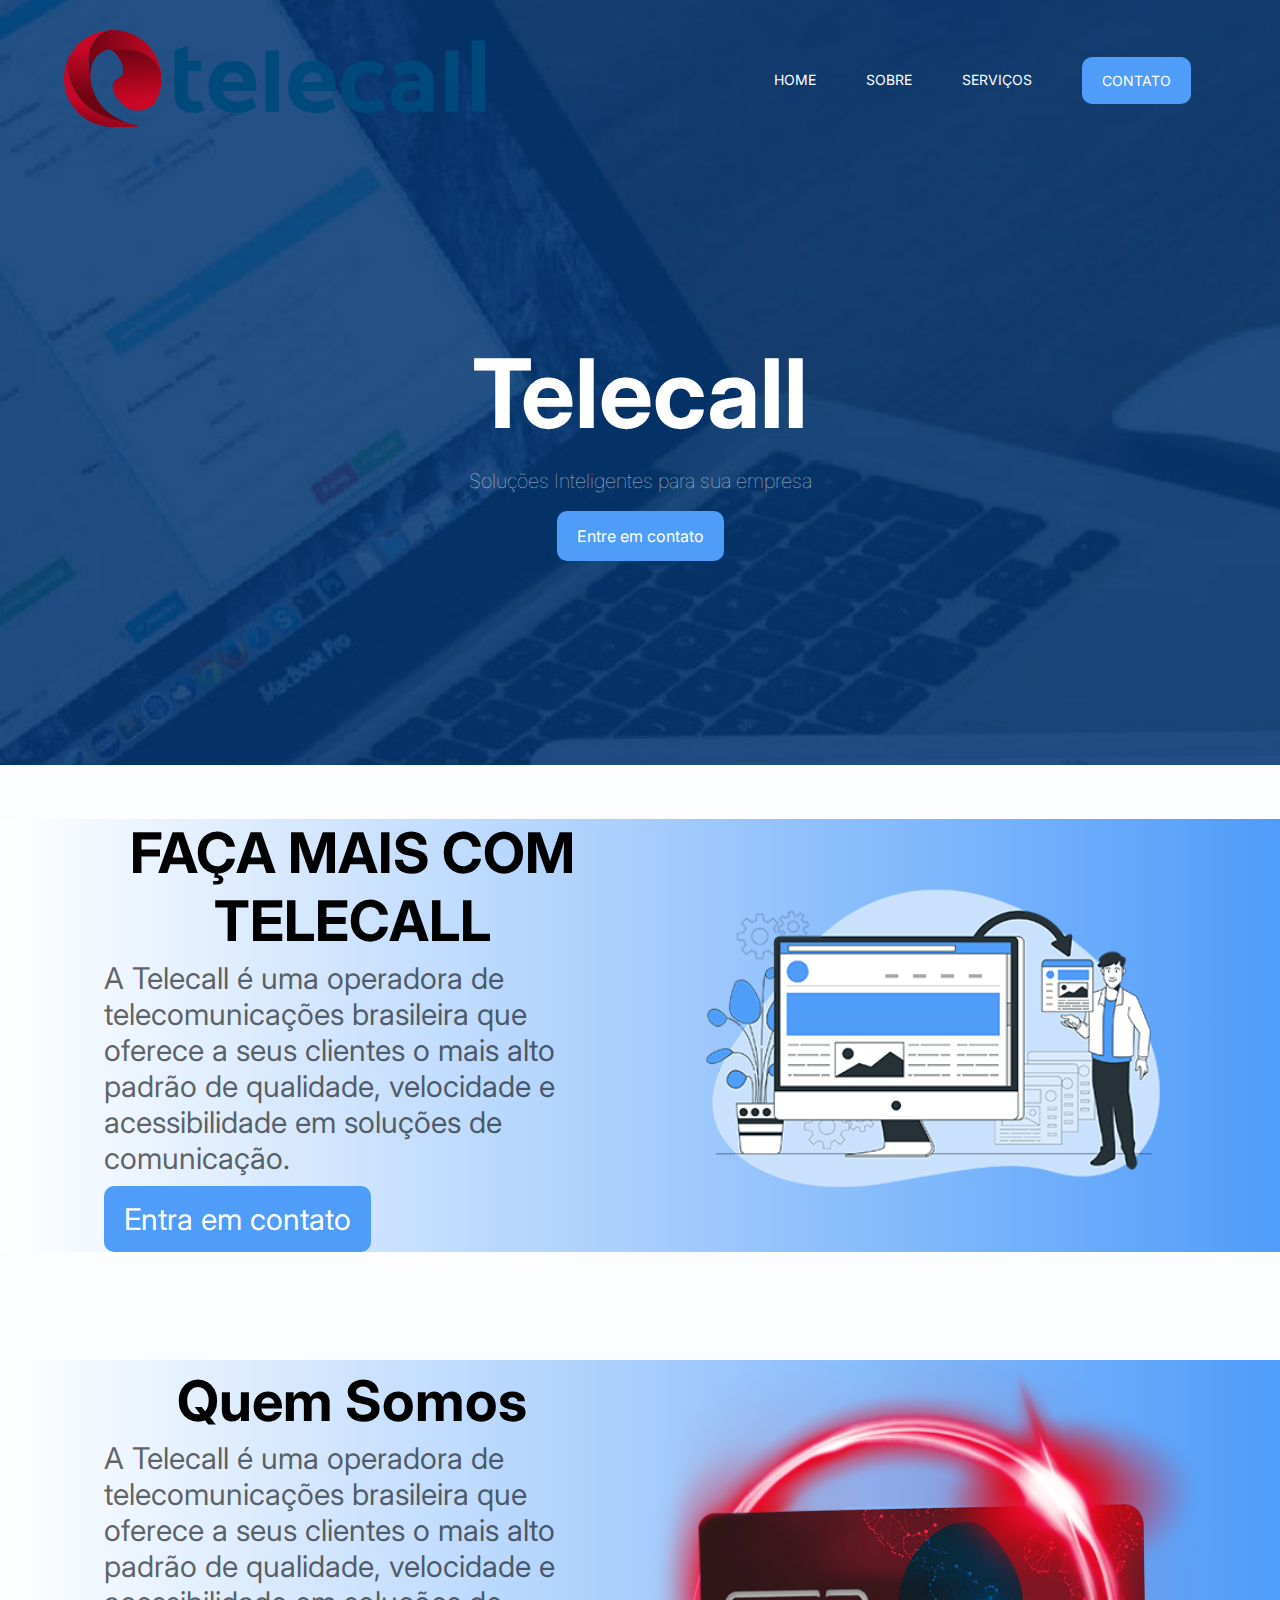
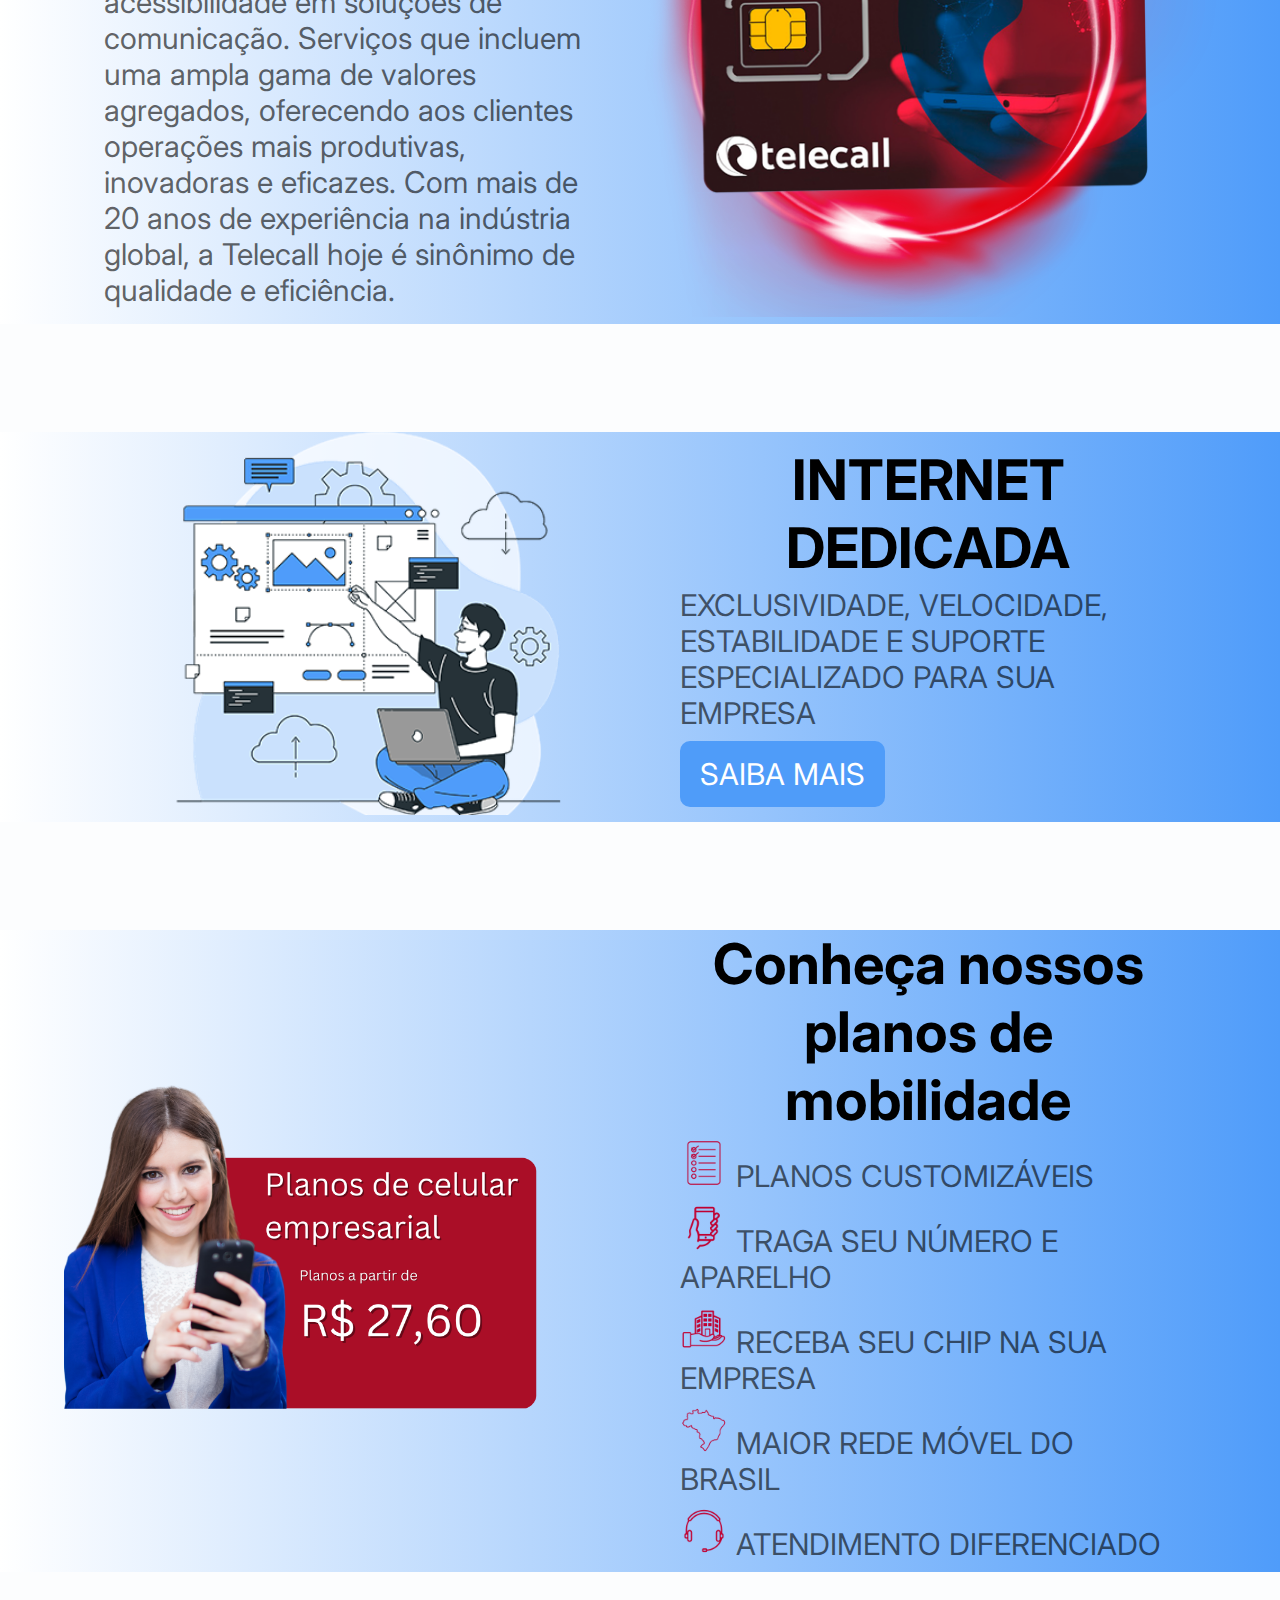
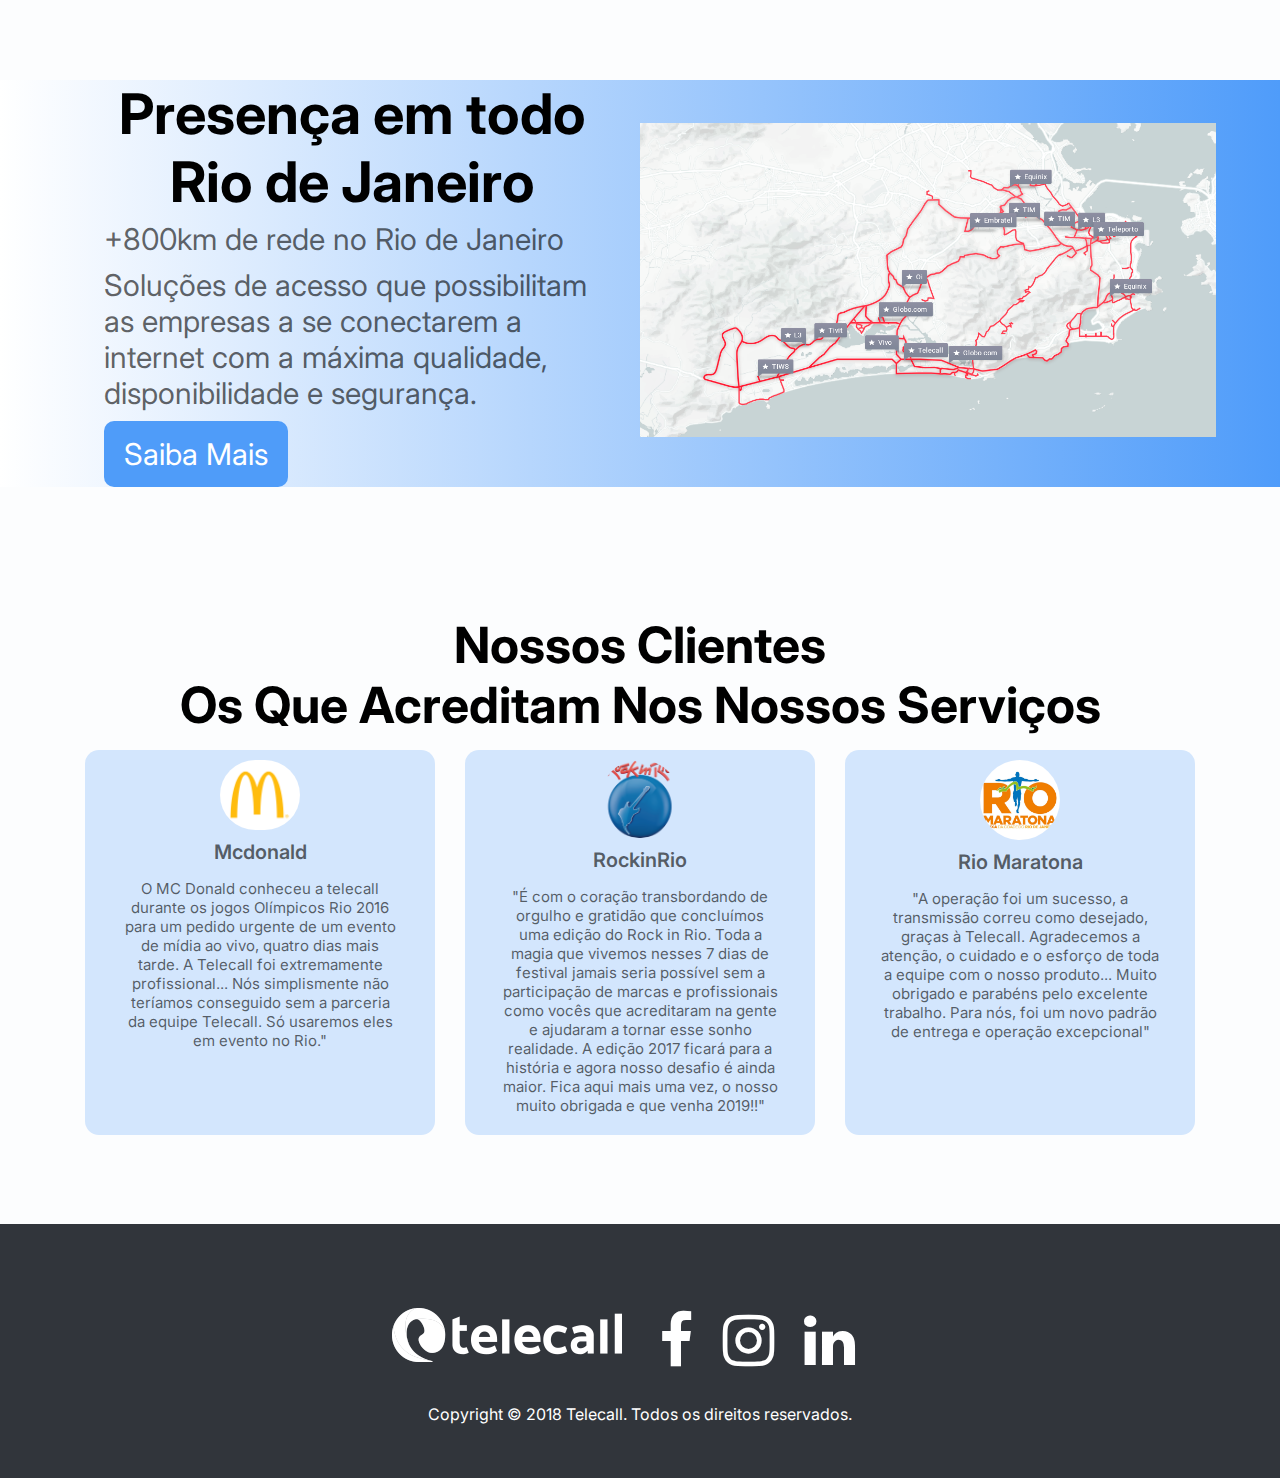
<file: index.html>
<!DOCTYPE html>
<html lang="pt-br">
<head>
    <meta charset="UTF-8">
    <meta http-equiv="X-UA-Compatible" content="IE=edge">
    <meta name="viewport" content="width=device-width, initial-scale=1.0">
    <link rel="shortcut icon" href="favicon.ico" type="image/x-icon">
    <link rel="stylesheet" href="css2/style.css">
    <link rel="stylesheet" href="https://cdnjs.cloudflare.com/ajax/libs/font-awesome/4.7.0/css/font-awesome.min.css">
    <title>Site telecall</title>
   
</head>
<body>
    <!--header-->
<header style="background-image: url('img/background-home.jpg');">
        <!-- container-->
        <div class="container">
            <nav>
                <a href="index.html">
                 <img src="img/telecall-logo.svg" alt="">
                </a>
            <ul class="ul">
                    <a href="index.html">Home</a>
                    <a href="sobre.html">Sobre</a>
                    <a href="servicos.html">Serviços</a>
                    <a class="btn" href="contato.html">Contato</a>
               <div class="close-icon" onclick="closeMenu()"> 
                <i class="fa fa-times-circle"></i>
               </div>
            </ul>
                <div class="menu-icon" onclick="openMenu()">
                    <i class="fa fa-bars"></i>
                </div>
            </nav>
            <section class="banner">
                <div class="banner-text">
                    <h1>Telecall</h1>
                    <p>Soluções Inteligentes para sua empresa</p>
                    <a href="contato.html" class="btn">Entre em contato</a>
                </div>
            </section>
        </div>
        <!--end container-->
    </header>
    <!--end header-->
    <section class="faca-mais">
        <!--container-->
        <div class="container">
           <div class="faca-mais-text">
           <h3>FAÇA MAIS COM TELECALL</h3>
           <P>
            A Telecall é uma operadora de telecomunicações brasileira que oferece a seus clientes o mais alto padrão de qualidade, velocidade e acessibilidade em soluções de comunicação.

           </P>
           <a href="contato.html" class="btn animation-btn">Entra em contato</a>
        </div>
           <div class="faca-mais-img">
            <img src="img/img-1.png" alt="foto">
           </div>
           <!--end container-->
        </div> 

    </section>
    <!--quem somos nós-->
    <section class="faca-mais">
        <!--container-->
        <div class="container">
           <div class="faca-mais-text">
           <h3>Quem Somos</h3>
           <P style="font-size: 30px;">
            A Telecall é uma operadora de telecomunicações brasileira que oferece a seus clientes o mais alto padrão de qualidade, velocidade e acessibilidade em soluções de comunicação. Serviços que incluem uma ampla gama de valores agregados, oferecendo aos clientes operações mais produtivas, inovadoras e eficazes. Com mais de 20 anos de experiência na indústria global, a Telecall hoje é sinônimo de qualidade e eficiência.

           </P>
        </div>
           <div class="faca-mais-img">
            <img src="img/quem somos.png" alt="foto">
           </div>
           <!--end container-->
        </div> 

    </section>
    <!--faça mais 2-->
    <section class="faca-mais">
        <!--container-->
        <div class="container">
            <div class="faca-mais-img">
                <img src="img/img-2.png" alt="foto">
               </div>
           <div class="faca-mais-text">
            <h3>INTERNET DEDICADA</h3>
            <P>
            EXCLUSIVIDADE, VELOCIDADE, ESTABILIDADE E SUPORTE ESPECIALIZADO PARA SUA EMPRESA
            </P>
           <a href="contato.html" class="btn animation-btn">SAIBA MAIS</a>
        </div>
        </div>
        <!-- end container-->
    </section>
    <section class="faca-mais">
        <!--container-->
        <div class="container">
            <div class="faca-mais-img">
                <img src="img/planos de celular.png" alt="foto">
               </div>
           <div class="faca-mais-text">
            <h3>Conheça nossos planos de mobilidade</h3>
            
            <p><img src="img/FAV PLANOS.ico" alt=""> PLANOS CUSTOMIZÁVEIS</p>
            <p><img src="img/FAVI CELULAR.ico" alt=""> TRAGA SEU NÚMERO E APARELHO</p>         
            <p><img src="img/SEU CHIP FAV.ico" alt=""> RECEBA SEU CHIP NA SUA EMPRESA</p>
            <p><img src="img/FAV MAPA.ico" alt=""> MAIOR REDE MÓVEL DO BRASIL</p>
            <p><img src="img/FAVICON ATEND.ico" alt=""> ATENDIMENTO DIFERENCIADO</p>
        </div>
        </div>
        <!-- end container-->
    </section>
    <section class="faca-mais">
        <!--container-->
        <div class="container">
           <div class="faca-mais-text">
           <h3>Presença em todo Rio de Janeiro</h3>
           <P>
            +800km de rede no Rio de Janeiro
           </P>
           <p>
            Soluções de acesso que possibilitam as empresas a se
            conectarem a internet com a máxima qualidade,
            disponibilidade e segurança.
           </p>
           <a href="contato.html" class="btn animation-btn">Saiba Mais</a>
        </div>
           <div class="faca-mais-img">
            <img src="img/mapa rj.png" alt="foto">
           </div>
           <!--end container-->
        </div> 
    
    </section>
    <section class="depoimentos">
        <divc class="container">
            <h3>Nossos Clientes <br>
                Os Que Acreditam Nos Nossos Serviços</h3>
                <div class="cards">
                    <!--card item 1-->
                    <div class="cards-item">
                        <img src="img/mcdonalds.png" alt="logo da mcdonald">
                        <p class="nome-user">Mcdonald</p>
                        <p class="depoimento-user">O MC Donald conheceu a telecall <br>
                            durante os jogos Olímpicos Rio 2016 <br>
                            para um pedido urgente de um evento <br>
                            de mídia ao vivo, quatro dias mais <br>
                            tarde. A Telecall foi extremamente <br>
                            profissional... Nós simplismente não <br>
                            teríamos conseguido sem a parceria <br>
                            da equipe Telecall. Só usaremos eles <br>
                            em evento no Rio."</p>
                    </div>
                     <!--end card item 1-->
                        <!--card item 2-->
                    <div class="cards-item">
                        <img src="img/logo-rock-in-rio.png" alt="logo do rock in rio">
                        <p class="nome-user">RockinRio</p>
                        <p class="depoimento-user">"É com o coração transbordando de <br>
                            orgulho e gratidão que concluímos <br>
                            uma edição do Rock in Rio. Toda a <br>
                            magia que vivemos nesses 7 dias de <br>
                            festival jamais seria possível sem a <br>
                            participação de marcas e profissionais <br>
                            como vocês que acreditaram na gente <br>
                            e ajudaram a tornar esse sonho <br>
                            realidade. A edição 2017 ficará para a <br>
                            história e agora nosso desafio é ainda <br>
                            maior. Fica aqui mais uma vez, o nosso <br>
                            muito obrigada e que venha 2019!!"</p>
                    </div>
                     <!--end card item 2-->
                        <!--card item 3-->
                    <div class="cards-item">
                        <img src="img/logo-maratona3.png" alt="logo da maratona do rio">
                        <p class="nome-user">Rio Maratona</p>
                        <p class="depoimento-user">"A operação foi um sucesso, a <br>
                            transmissão correu como desejado, <br>
                            graças à Telecall. Agradecemos a <br>
                            atenção, o cuidado e o esforço de toda <br>
                            a equipe com o nosso produto... Muito <br>
                            obrigado e parabéns pelo excelente <br>
                            trabalho. Para nós, foi um novo padrão <br>
                            de entrega e operação excepcional"</p>
                    </div>
                     <!--end card item 3-->
                </div>
            </div>
    </section>
<!--footer-->
<footer class="footer">
    <div class="container"> 
        <a href="index.html">
            <img src="img/logo rodapé.png" alt="logo-rodapé">
        </a>
        <div class="links">
            <a href="https://www.facebook.com/TelecallBr" target="_blank"><i class="fa fa-facebook"></i></a>
            <a href="https://www.instagram.com/telecallbr/" target="_blank"><i class="fa fa-instagram"></i></a>
            <a href="https://www.linkedin.com/company/telecall/" target="_blank"><i class="fa fa-linkedin"></i></a>
        </div> 
        <p style="color: white;">Copyright © 2018 Telecall. Todos os direitos reservados. </p>
    </div>
</footer>
<!--ende footer-->  
<script src="js/main.js"></script>
</body>
</html>
</file>
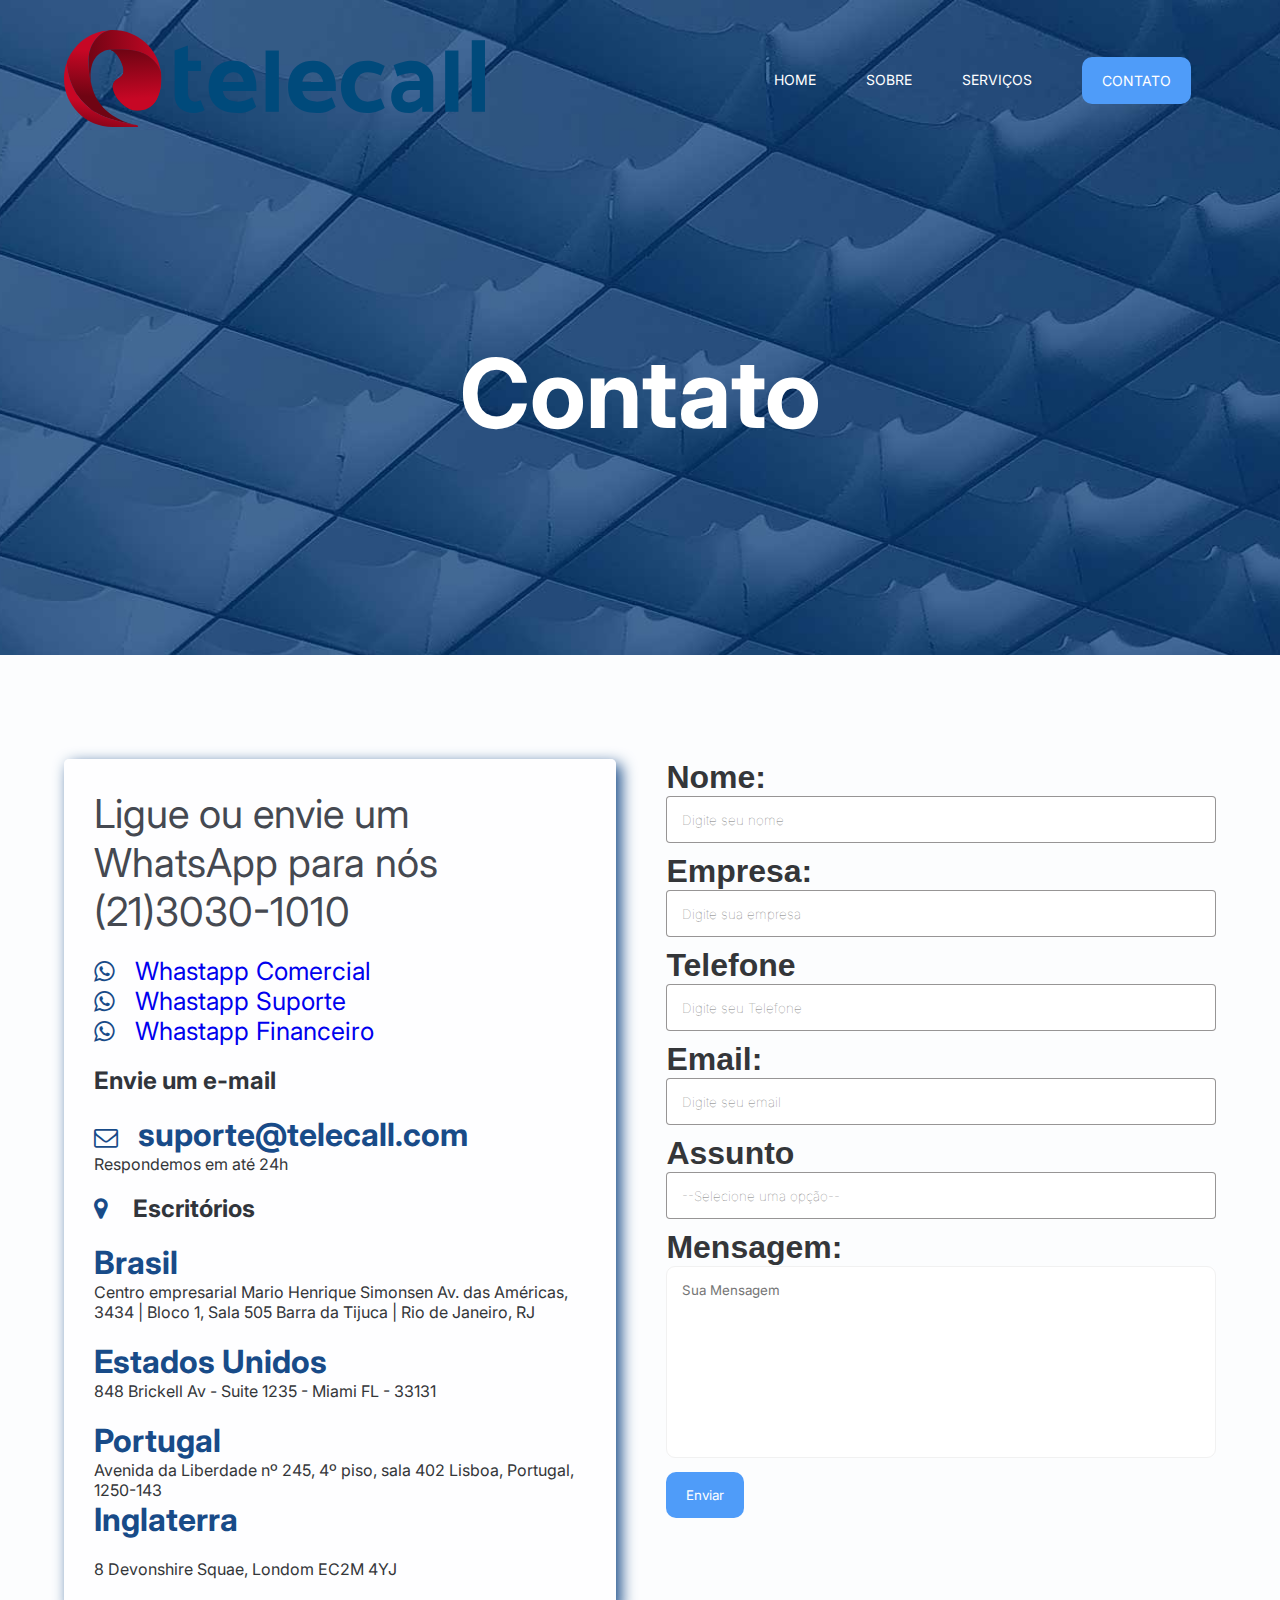
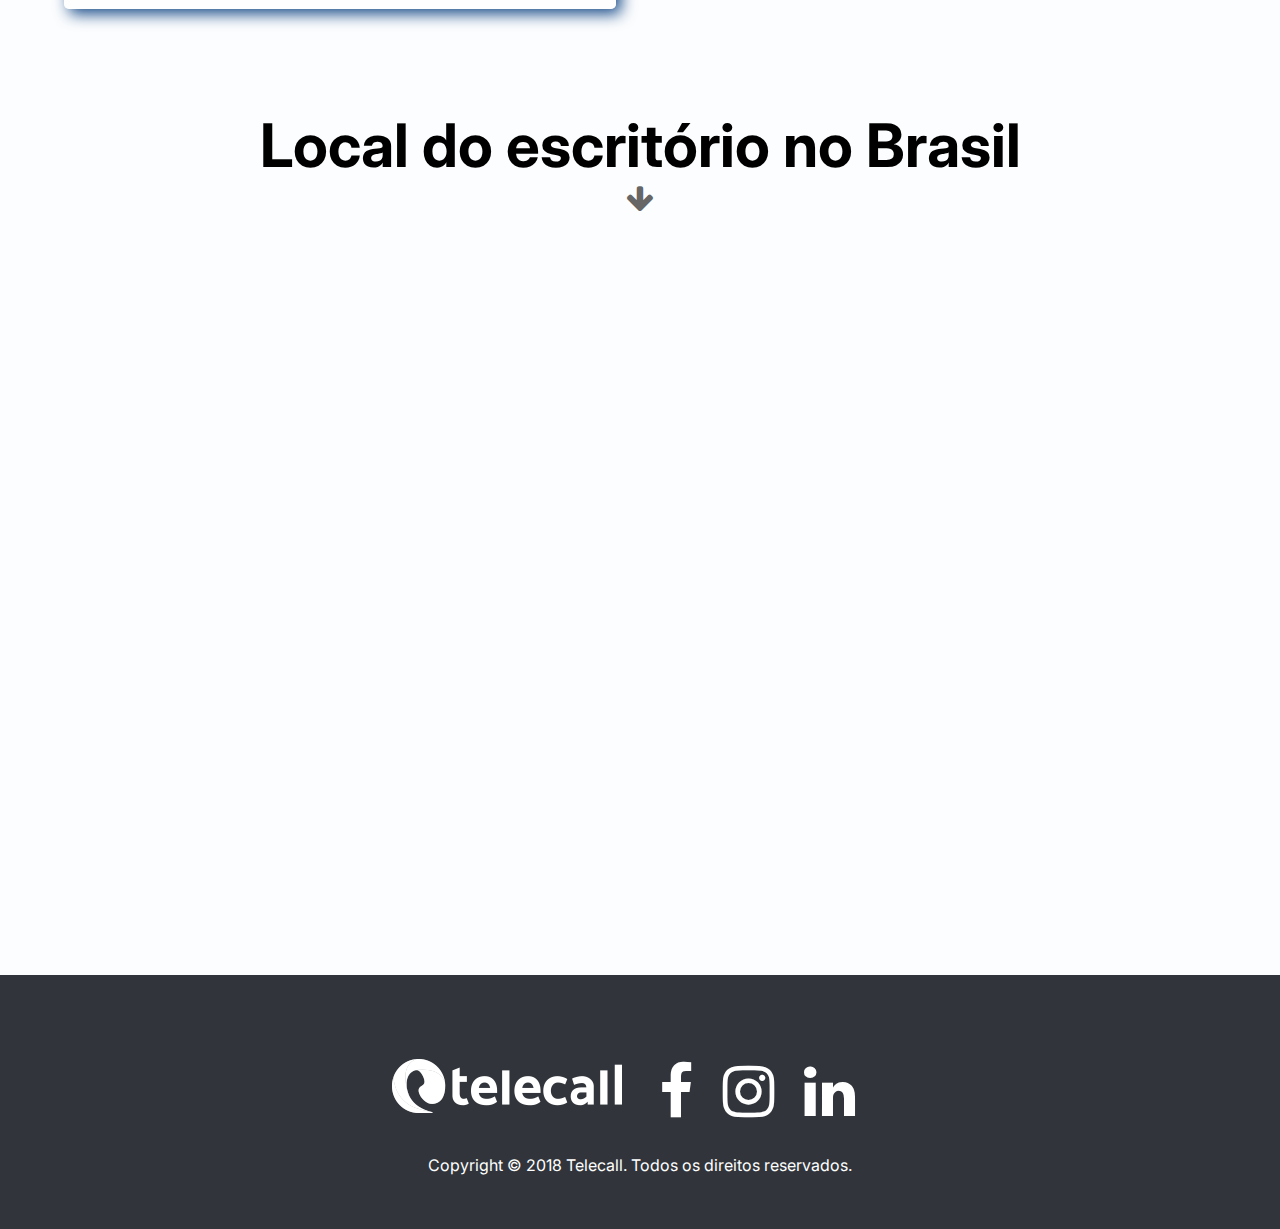
<file: contato.html>
<!DOCTYPE html>
<html lang="pt-br">
<head>
    <meta charset="UTF-8">
    <meta http-equiv="X-UA-Compatible" content="IE=edge">
    <meta name="viewport" content="width=device-width, initial-scale=1.0">
    <link rel="shortcut icon" href="favicon.ico" type="image/x-icon">
    <link rel="stylesheet" href="https://cdnjs.cloudflare.com/ajax/libs/font-awesome/4.7.0/css/font-awesome.min.css">
    <title>contato Telecall</title>
   <link rel="stylesheet" href="css2/style.css">
   <script src="https://ajax.googleapis.com/ajax/libs/jquery/2.1.1/jquery.min.js"></script>
</head>
<body>
    <!--header-->
<header style="background-image: url(img/background-contacto.jpg);">
        <!-- container-->
        <div class="container">
            <nav>
                <a href="index.html">
                    <img src="img/telecall-logo.svg" alt="logo">
                </a>
            <ul class="ul">
                    <a href="index.html">Home</a>
                    <a href="sobre.html">Sobre</a>
                    <a href="servicos.html">Serviços</a>
                    <a class="btn" href="contato.html">Contato</a>
               <div class="close-icon" onclick="closeMenu()"> 
                <i class="fa fa-times-circle"></i>
               </div>
            </ul>
                <div class="menu-icon" onclick="openMenu()">
                    <i class="fa fa-bars"></i>
                </div>
            </nav>
            <section class="banner">
                <div class="banner-text">
                    <h1>Contato</h1>
                </div>
            </section>
        </div>
        <!--end container-->
    </header>
 <!--end header-->
    <section class="contato">
        <div class="container">
            <div class="contato-info">
            <div class="left-side">
                <div class="textotwo">
                 Ligue ou envie um WhatsApp para nós <br>
                (21)3030-1010
                </div> <br>
               <a href="https://api.whatsapp.com/send?phone=552130301010&text=%23Comercial"> <div class="wpp">
                <i class="fa fa-whatsapp"></i>Whastapp Comercial<br>
                    <i class="fa fa-whatsapp"></i>Whastapp Suporte<br>
                  <i class="fa fa-whatsapp"></i>Whastapp Financeiro
                </a>
                </div> <br>
                <div >
                    <h2>Envie um e-mail</h2> <br>
                    <h1> <i class="fa fa-envelope-o"></i>suporte@telecall.com</h1>
                    <p>Respondemos em até 24h</p> <br>
                </div>
                    <div>
                        <h2>  <i class="fa fa-map-marker"></i>  Escritórios  </h2>  <br>
                        <h1>Brasil</h1>
                        <p>Centro empresarial Mario Henrique Simonsen Av. das Américas, 3434 | Bloco 1, Sala 505 Barra da Tijuca | Rio de Janeiro, RJ</p> <br>
                        <h1>Estados Unidos</h1>
                        <p>848 Brickell Av - Suite 1235 - Miami FL - 33131</p> <br>
                        <h1>Portugal</h1>
                        <p>Avenida da Liberdade nº 245, 4º piso, sala 402 Lisboa, Portugal, 1250-143</p>
                        <h1>Inglaterra</h1> <br>
                        <p>8 Devonshire Squae, Londom EC2M 4YJ</p>
                    </div>
                </div>

                <div class="right-side">
                    <form action="">
                        <h1>Nome:</h1>
                        <input type="Nome" placeholder="Digite seu nome" required>
                        <h1>Empresa:</h1>
                        <input type="Empresa:" placeholder="Digite sua empresa" required>
                        <h1>Telefone</h1>
                        <input type="Telefone" placeholder="Digite seu Telefone" required>
                        <h1>Email:</h1>
                        <input type="Email:" placeholder="Digite seu email" required>
                        <div id="alvo">
                        <h1>Assunto</h1>
                        <input type="Assunto" placeholder="--Selecione uma opção--" required
                         ></div>
                        <h1>Mensagem:</h1>
                        <textarea name="" id="" cols="30" rows="10" placeholder="Sua Mensagem" required></textarea>
                        <button class="btn">Enviar</button>
                    </form>
                </div>
            </div>
            <div class="mapa-text">
            <h1> 
                Local do escritório no Brasil
            </h1>
            <p><i class="fa fa-arrow-down" aria-hidden="true"></i></p>
        </div>
            <div class="mapa">
                <iframe src="https://www.google.com/maps/embed?pb=!1m18!1m12!1m3!1d3672.693758573509!2d-43.34921262372038!3d-22.99828614114946!2m3!1f0!2f0!3f0!3m2!1i1024!2i768!4f13.1!3m3!1m2!1s0x9bda145f30c691%3A0x2e418e5408fdfad4!2sCentro%20Empresarial%20Mario%20Henrique%20Simonsen!5e0!3m2!1spt-BR!2sbr!4v1686276668455!5m2!1spt-BR!2sbr" width="100%" height="500px" style="border:0;" allowfullscreen="" loading="lazy" referrerpolicy="no-referrer-when-downgrade"></iframe>
            </div>
        </div>
    </section>

<!--footer-->
<footer class="footer">
    <div class="container"> 
        <a href="index.html">
            <img src="img/logo rodapé.png" alt="logo-rodapé">
        </a>
        <div class="links">
            <a href="https://www.facebook.com/TelecallBr" target="_blank"><i class="fa fa-facebook"></i></a>
            <a href="https://www.instagram.com/telecallbr/" target="_blank"><i class="fa fa-instagram"></i></a>
            <a href="https://www.linkedin.com/company/telecall/" target="_blank"><i class="fa fa-linkedin"></i></a>
        </div> 
        <p class="elementor-heading-title elementor-size-default" style="color: white;">Copyright © 2018 Telecall. Todos os direitos reservados. </p>
    </div>
</footer>
<script src="js/main.js"></script>
</body>
</html>
</file>
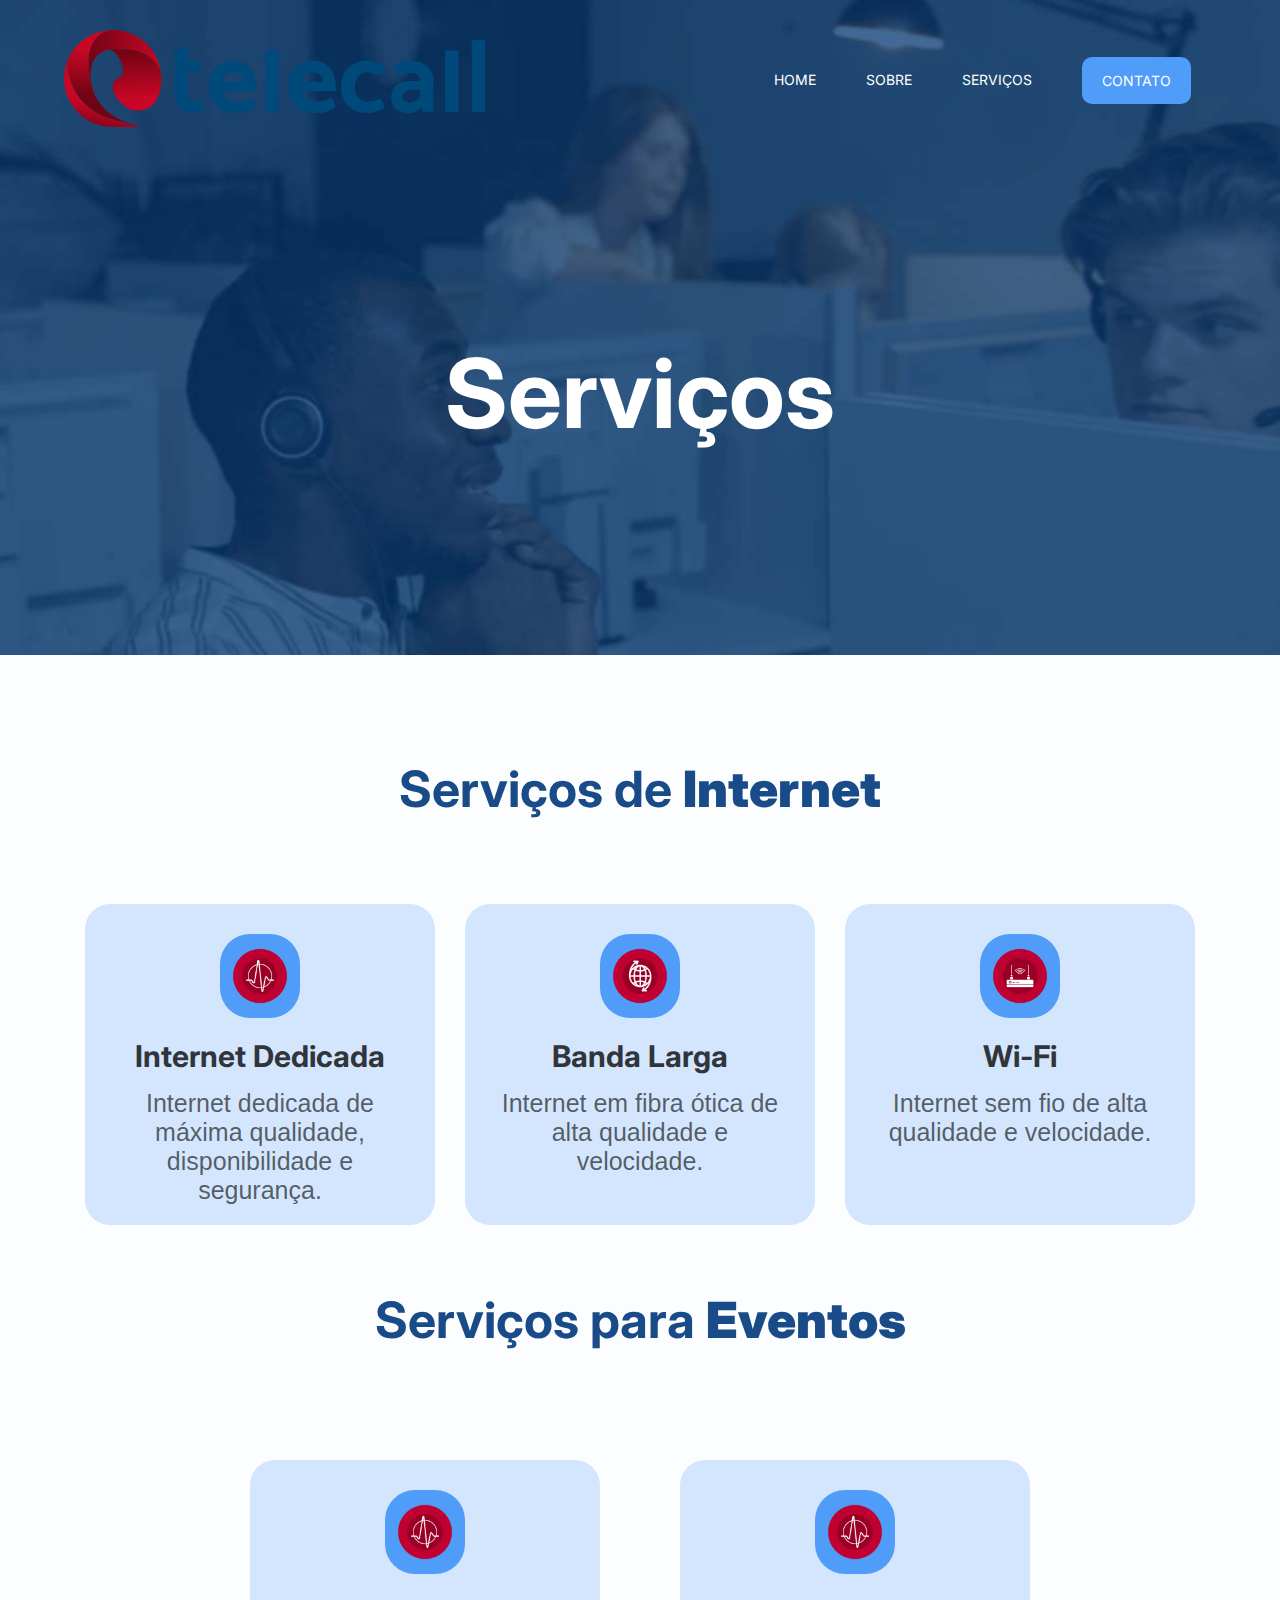
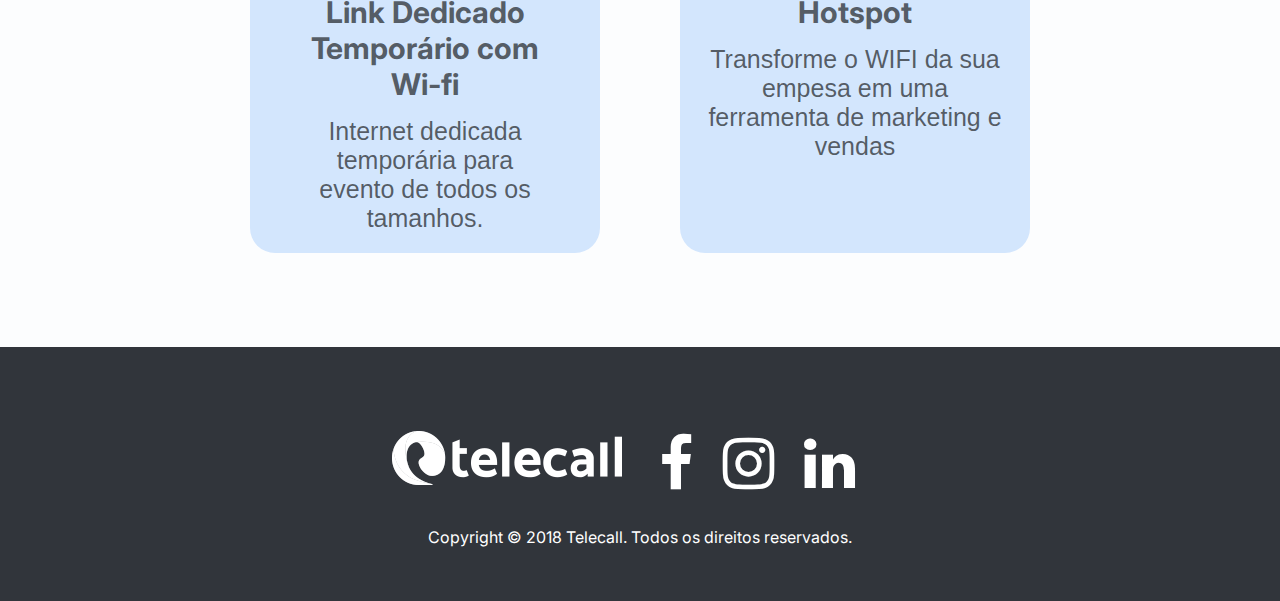
<file: servicos.html>
<!DOCTYPE html>
<html lang="pt-br">
<head>
    <meta charset="UTF-8">
    <meta http-equiv="X-UA-Compatible" content="IE=edge">
    <meta name="viewport" content="width=device-width, initial-scale=1.0">
    <link rel="shortcut icon" href="favicon.ico" type="image/x-icon">
    <link rel="stylesheet" href="https://cdnjs.cloudflare.com/ajax/libs/font-awesome/4.7.0/css/font-awesome.min.css">
    <title>Serviços Telecall</title>
   <link rel="stylesheet" href="css2/style.css">
</head>
<body>
    <!--header-->
<header style="background-image: url(img/background-servicos.jpg);">
        <!-- container-->
        <div class="container">
            <nav>
                <a href="index.html">
                    <img src="img/telecall-logo.svg" alt="logo">
                </a>
            <ul class="ul">
                    <a href="index.html">Home</a>
                    <a href="sobre.html">Sobre</a>
                    <a href="servicos.html">Serviços</a>
                    <a class="btn" href="contato.html">Contato</a>
               <div class="close-icon" onclick="closeMenu()"> 
                <i class="fa fa-times-circle"></i>
               </div>
            </ul>
                <div class="menu-icon" onclick="openMenu()">
                    <i class="fa fa-bars"></i>
                </div>
            </nav>
            <section class="banner">
                <div class="banner-text">
                    <h1>Serviços</h1>
                </div>
            </section>
        </div>
        <!--end container-->
    </header>
    <!--end header-->
<section class="servicos">
    <div class="container">
        <h3>
            Serviços de <strong>Internet</strong>
        </h3>
        <!--row cards-->
        <div class="row-cards">
            <!--row cards item 1-->
            <div class="row-card-item">
                <img src="img/internet dedicada2p.png" alt="">
                <p class="nome-servico"><strong>Internet Dedicada</strong></p>
                <p class="descricao-servico">Internet dedicada de máxima qualidade,<br> disponibilidade e segurança.</p>
            </div>
            <!--end cards item 1-->
             <!--row cards item 2-->
             <div class="row-card-item">
                <img src="img/banda larga2p.png" alt="">
                <p class="nome-servico"><strong>Banda Larga</strong></p>
                <p class="descricao-servico">Internet em fibra ótica de alta qualidade e <br> velocidade.</p>
            </div>
            <!--end cards item 2-->
             <!--row cards item 3-->
             <div class="row-card-item">
                <img src="img/wifi.2p.png" alt="">
                <p class="nome-servico"><strong>Wi-Fi</strong></p>
                <p class="descricao-servico">Internet sem fio de alta qualidade e velocidade.</p>
            </div>
            <!--end cards item 3-->
        </div>
        <h3>
            Serviços para <strong>Eventos</strong>
        </h3>
        <!--row cards item 4-->
        <div class="row-cardstwo">
        <div class="row-card-itemtwo">
            <img src="img/hotspot.png" alt="">
            <p class="nome-servico"><strong>Link Dedicado Temporário com Wi-fi</strong></p>
            <p class="descricao-servico">Internet dedicada temporária para <br>evento de todos os tamanhos.</p>
        </div>
        <!--end cards item 4--> 
        <!--row card item 5-->
        <div class="row-card-itemtwo">
            <img src="img/hotspot.png" alt="">
            <p class="nome-servico"><strong>Hotspot</strong></p>
            <p class="descricao-servico">Transforme o WIFI da sua empesa em uma <br> ferramenta de marketing e vendas</p>
        </div>
        </div>
        <!--end card item 5-->
        </div>
        <!--end-->
    
    </div>

</section>
<!--footer-->
<footer class="footer">
    <div class="container"> 
        <a href="index.html">
            <img src="img/logo rodapé.png" alt="logo-rodapé">
        </a>
        <div class="links">
            <a href="https://www.facebook.com/TelecallBr" target="_blank"><i class="fa fa-facebook"></i></a>
            <a href="https://www.instagram.com/telecallbr/" target="_blank"><i class="fa fa-instagram"></i></a>
            <a href="https://www.linkedin.com/company/telecall/" target="_blank"><i class="fa fa-linkedin"></i></a>
        </div> 
        <p class="elementor-heading-title elementor-size-default" style="color: white;">Copyright © 2018 Telecall. Todos os direitos reservados. </p>
    </div>
</footer>
<script src="js/main.js"></script>
</body>
</html>
</file>
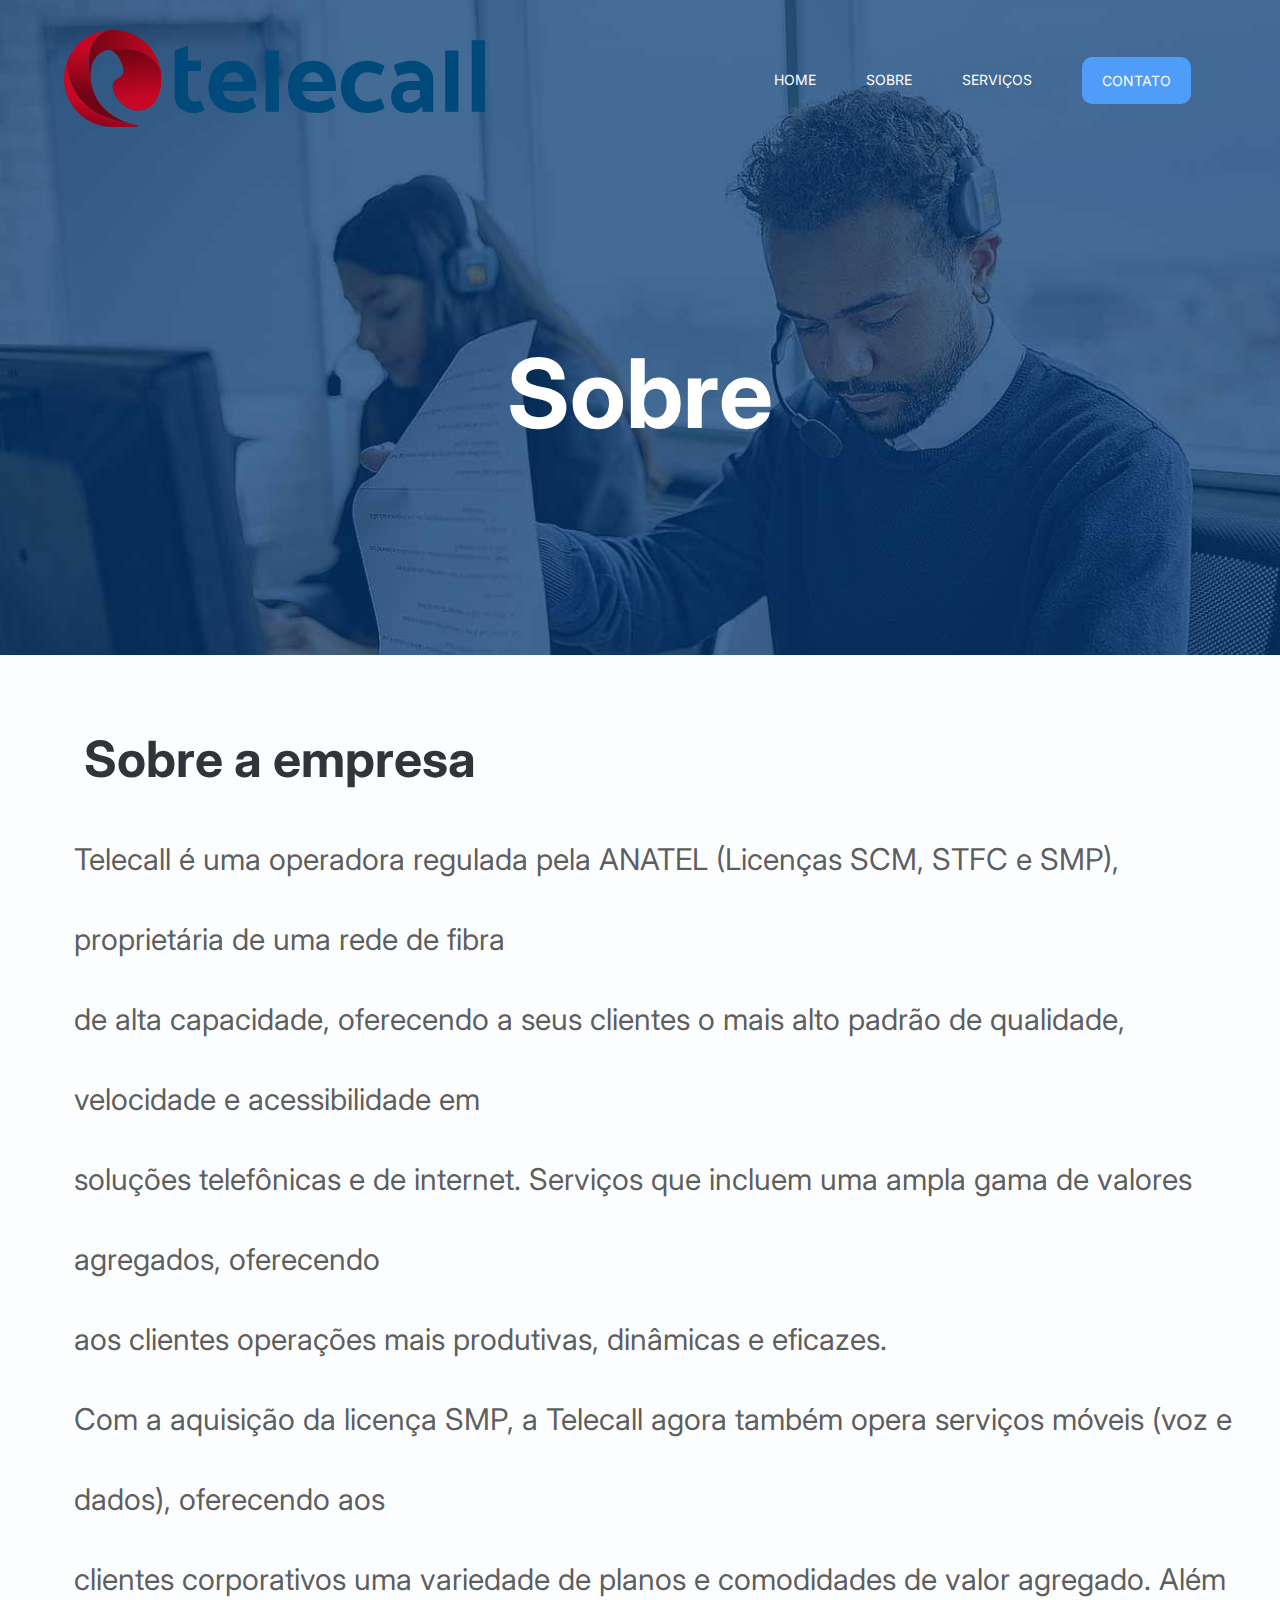
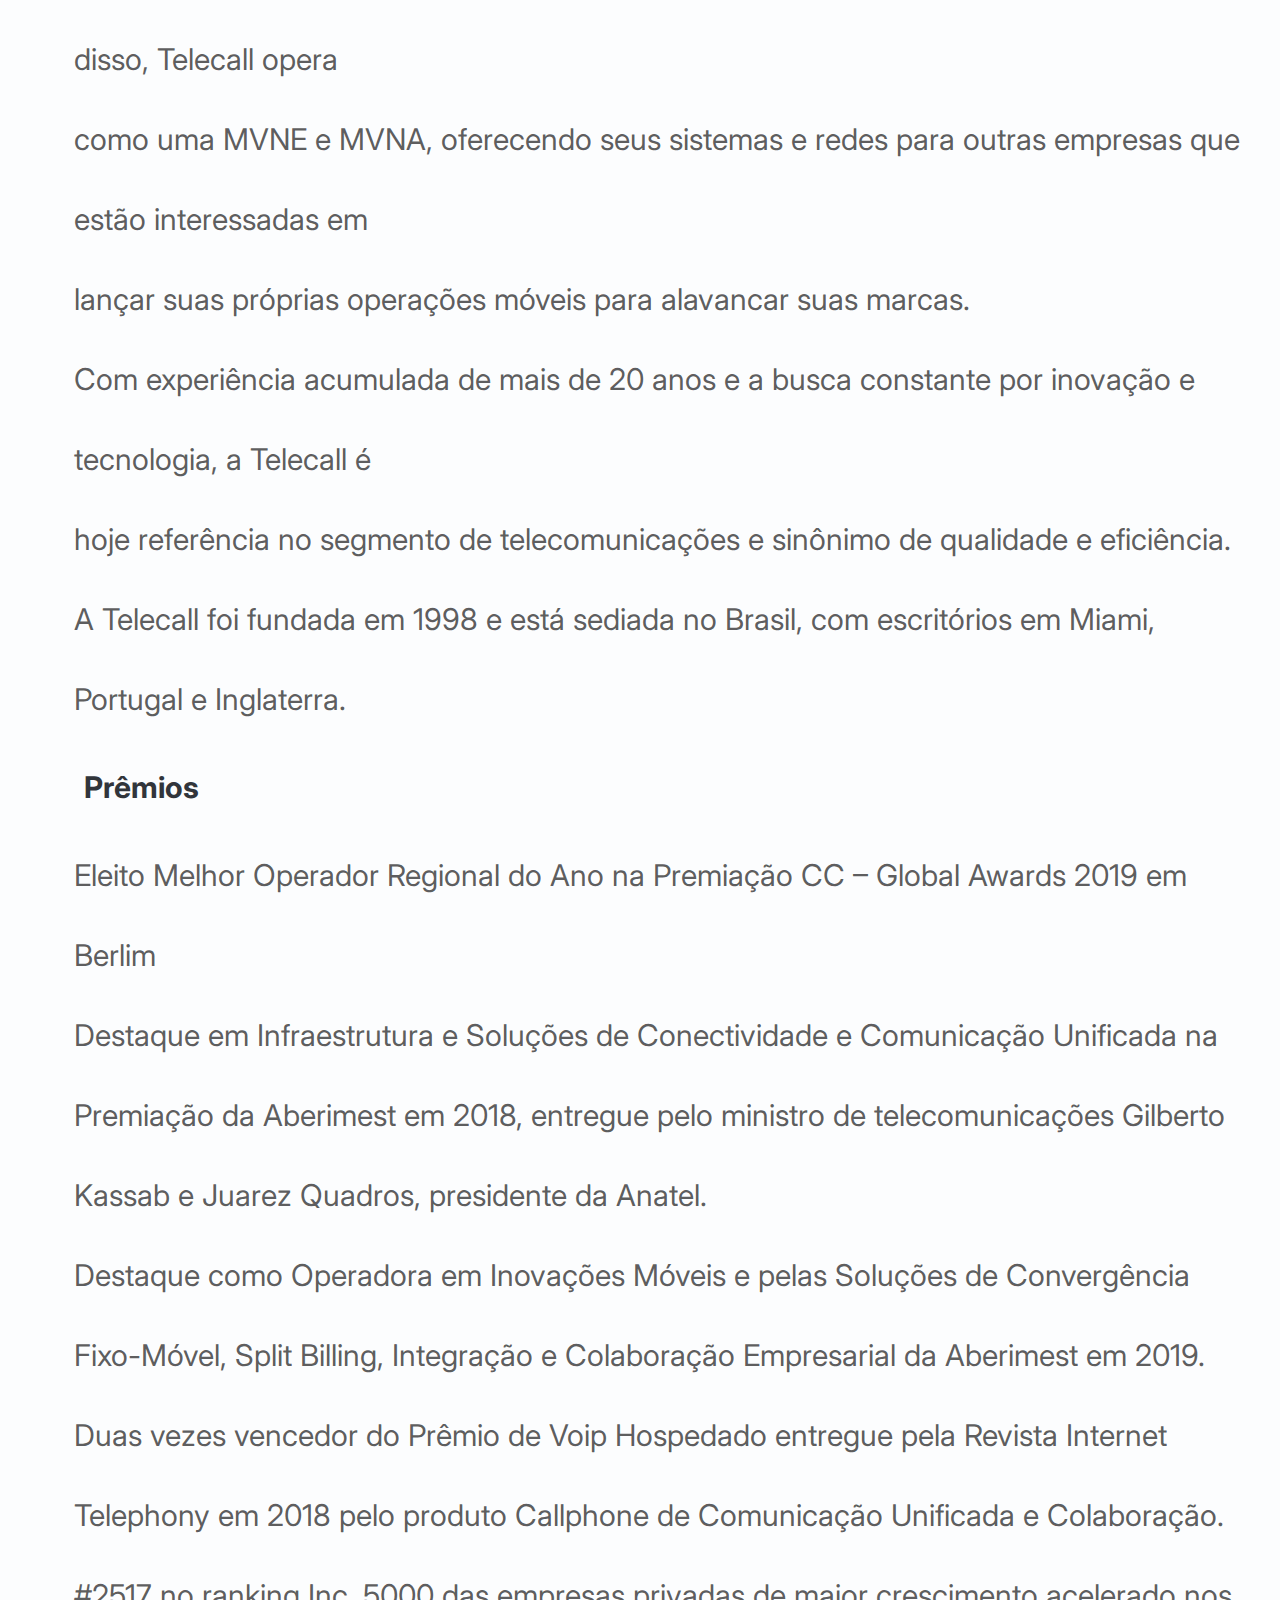
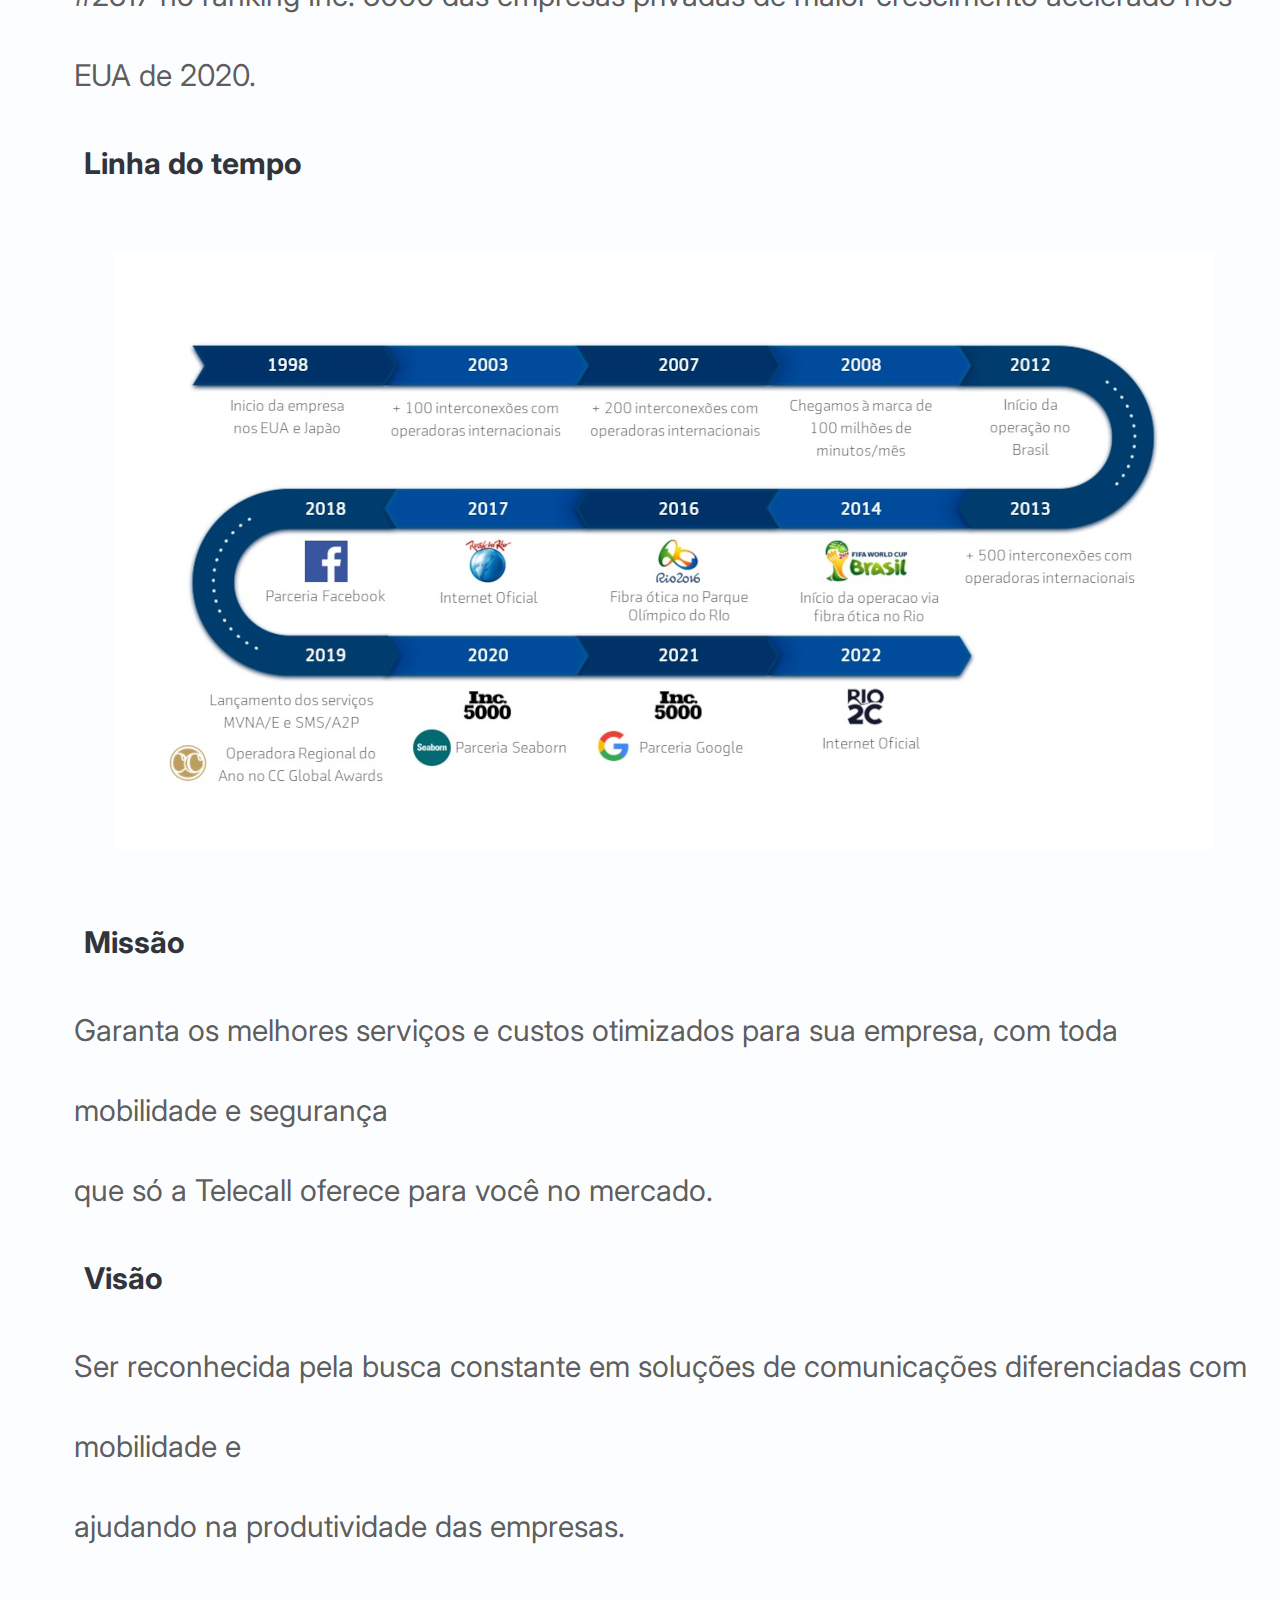
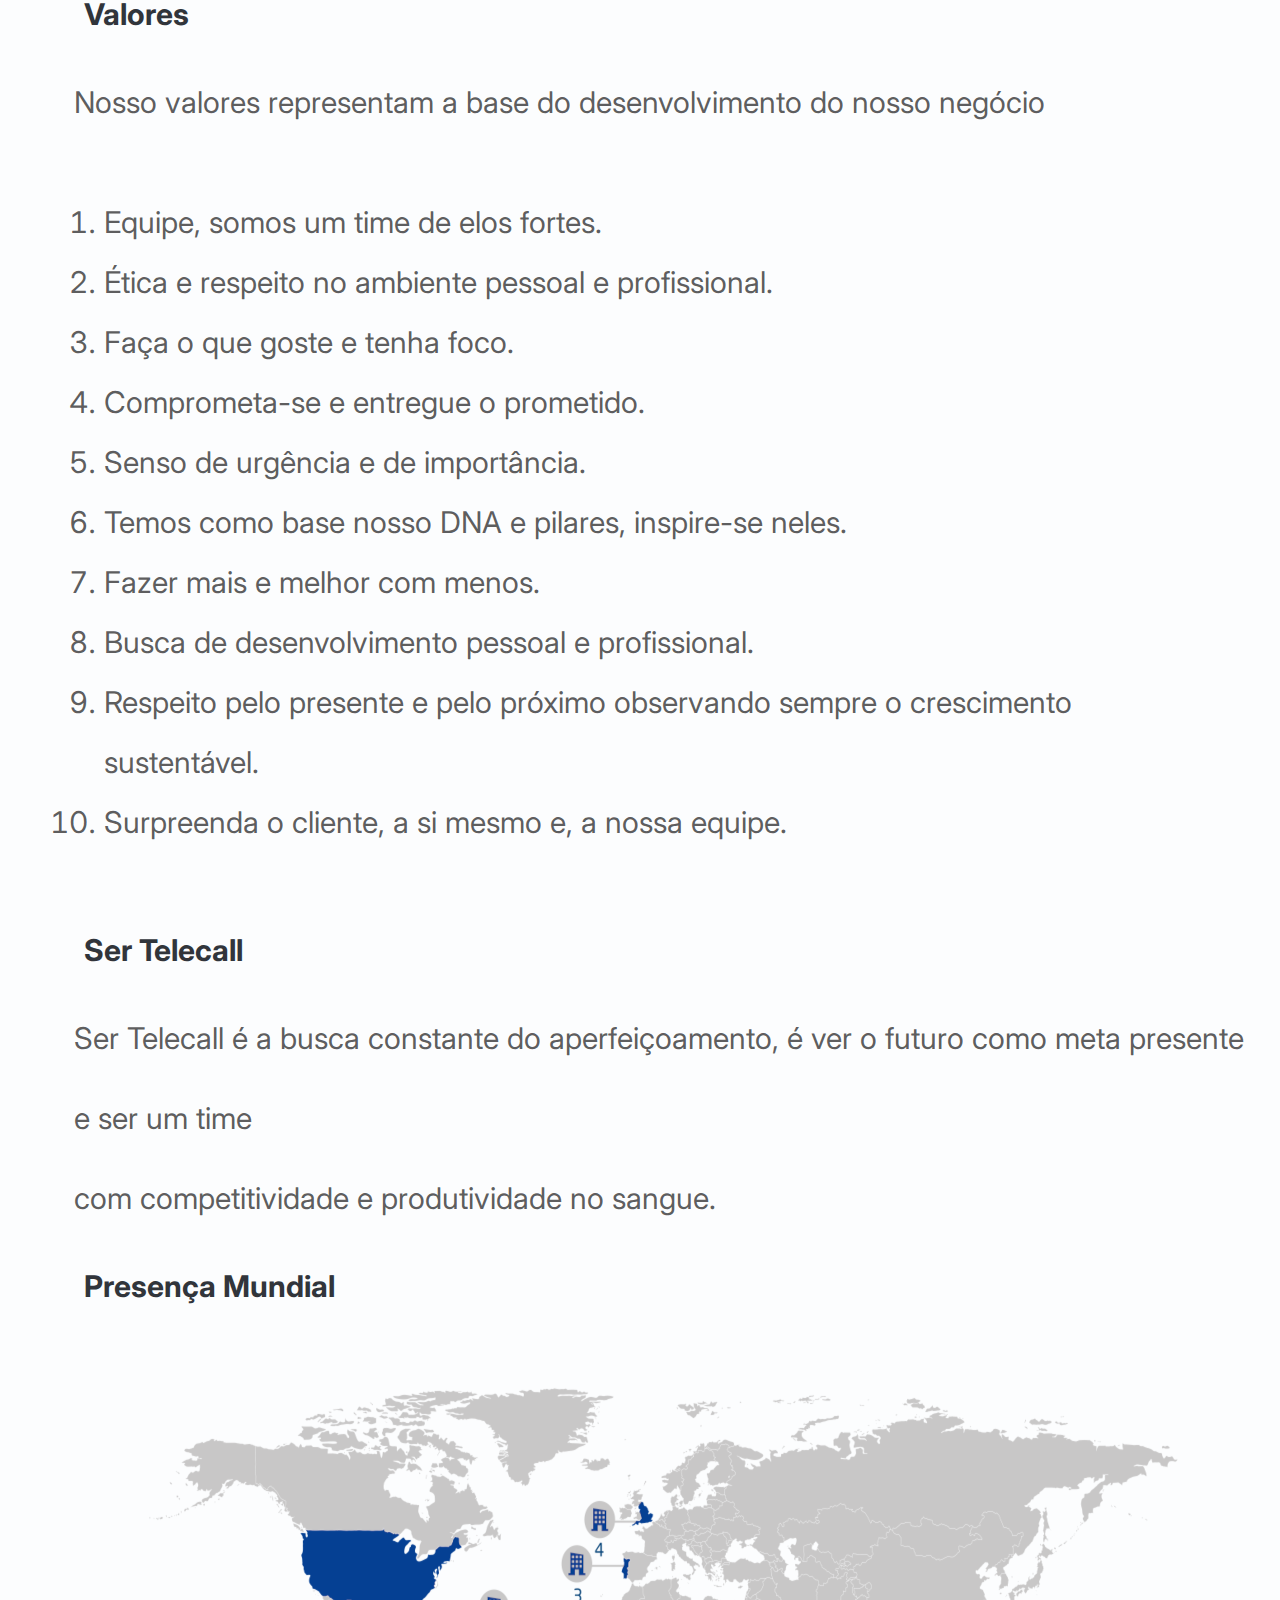
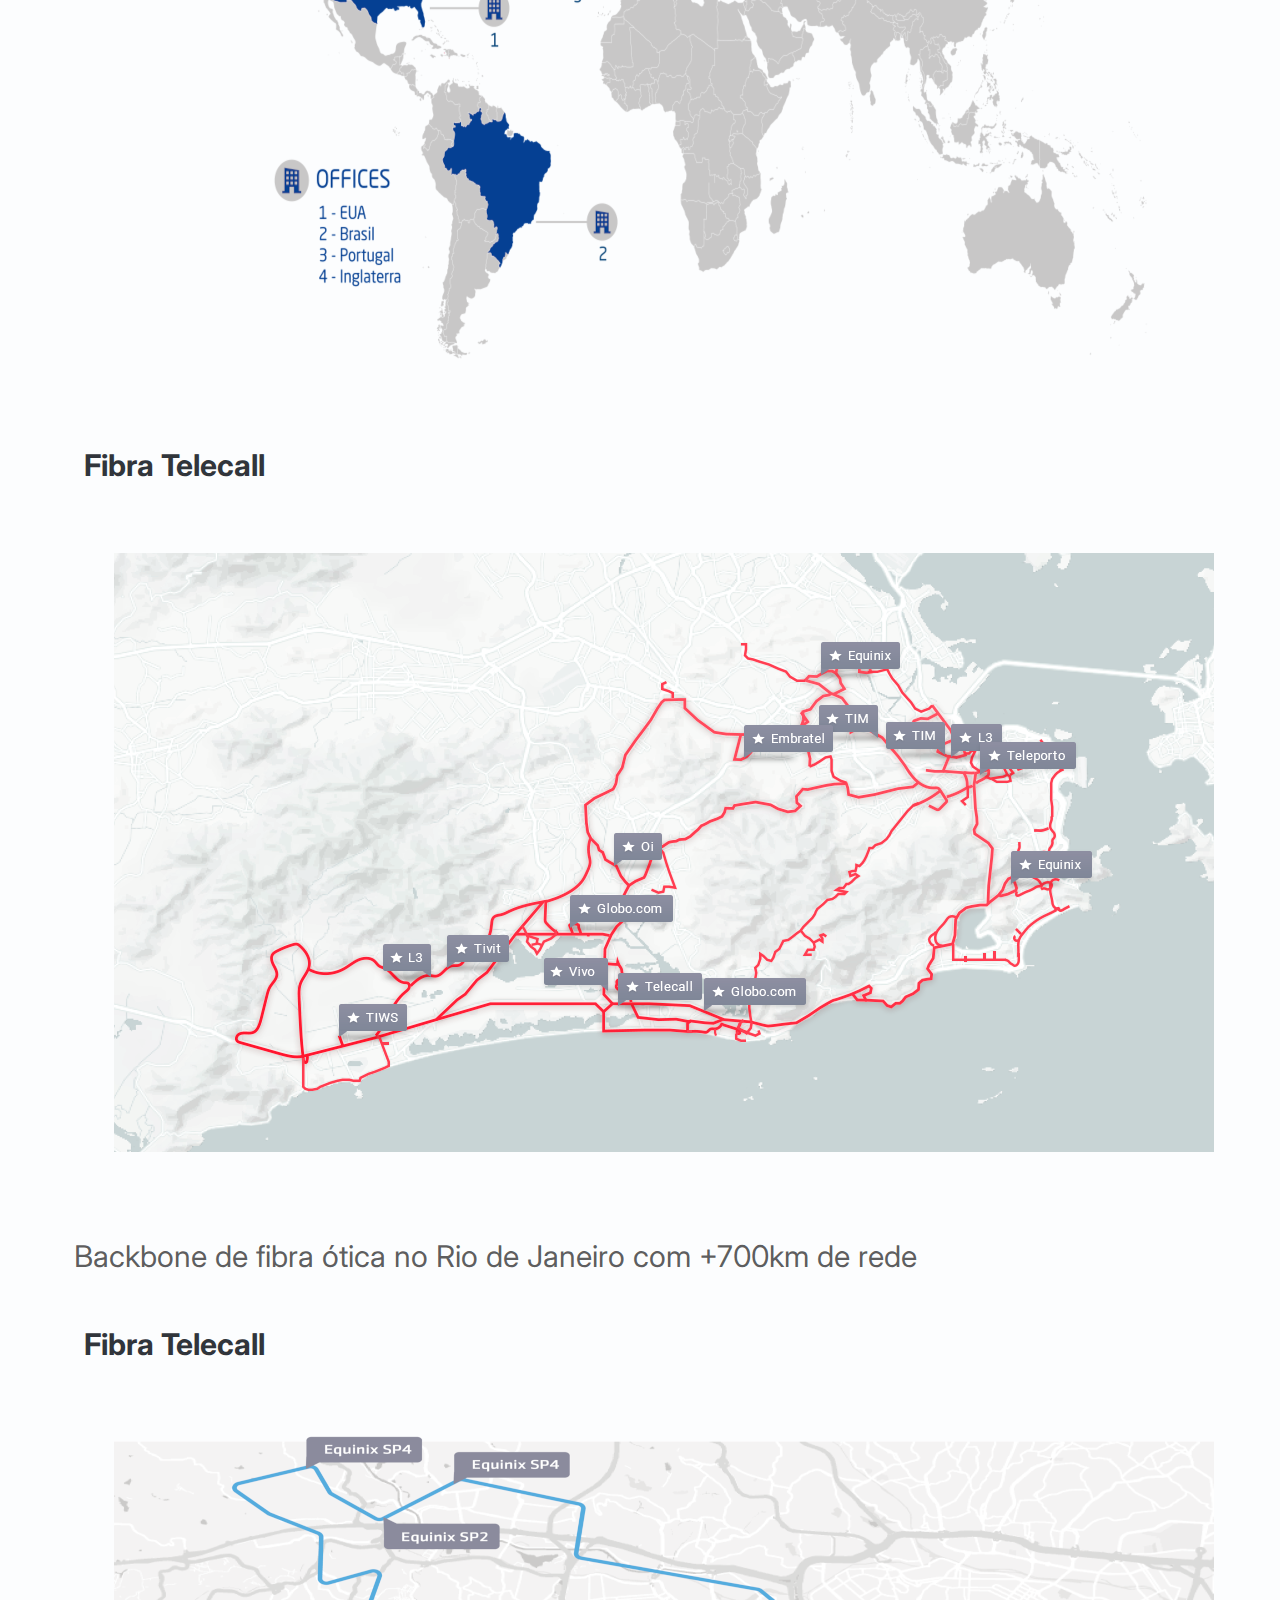
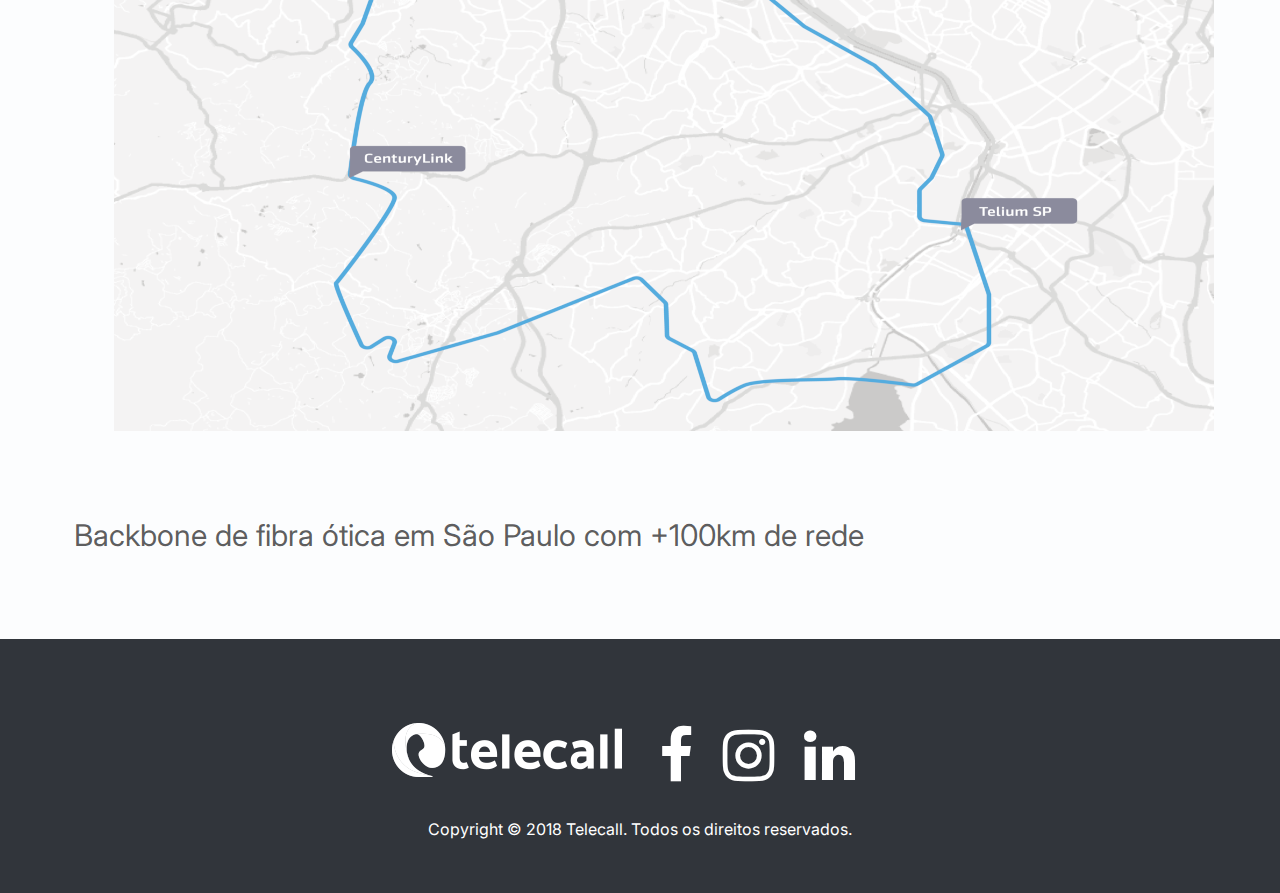
<file: sobre.html>
<!DOCTYPE html>
<html lang="pt-br">
<head>
    <meta charset="UTF-8">
    <meta http-equiv="X-UA-Compatible" content="IE=edge">
    <meta name="viewport" content="width=device-width, initial-scale=1.0">
    <link rel="shortcut icon" href="favicon.ico" type="image/x-icon">
    <link rel="stylesheet" href="https://cdnjs.cloudflare.com/ajax/libs/font-awesome/4.7.0/css/font-awesome.min.css">
    <title>Site telecall</title>
   <link rel="stylesheet" href="css2/style.css">
</head>
<body>
    <!--header-->
<header style="background-image: url(img/background-sobre1.jpg);">
        <!-- container-->
        <div class="container">
            <nav>
                <a href="index.html">
                    <img src="img/telecall-logo.svg" alt="logo">
                </a>
            <ul class="ul">
                    <a href="index.html">Home</a>
                    <a href="sobre.html">Sobre</a>
                    <a href="servicos.html">Serviços</a>
                    <a class="btn" href="contato.html">Contato</a>
               <div class="close-icon" onclick="closeMenu()"> 
                <i class="fa fa-times-circle"></i>
               </div>
            </ul>
                <div class="menu-icon" onclick="openMenu()">
                    <i class="fa fa-bars"></i>
                </div>
            </nav>
            <section class="banner">
                <div class="banner-text">
                    <h1>Sobre</h1>
                </div>
            </section>
        </div>
        <!--end container-->
    </header>
    <!--end header-->
    <section class="sobre">
        <div class="container">
            <div class="sobre-text">
                <h1>
                    Sobre a empresa
                </h1>
                <p>
 Telecall é uma operadora regulada pela ANATEL (Licenças SCM, STFC e SMP), proprietária de uma rede de fibra <br> de alta capacidade, oferecendo a seus clientes o mais alto padrão de qualidade, velocidade e acessibilidade em <br> soluções telefônicas e de internet. Serviços que incluem uma ampla gama de valores agregados, oferecendo <br> aos clientes operações mais produtivas, dinâmicas e eficazes. 
<br>
Com a aquisição da licença SMP, a Telecall agora também opera serviços móveis (voz e dados), oferecendo aos <br> clientes corporativos uma variedade de planos e comodidades de valor agregado. Além disso, Telecall opera <br> como uma MVNE e MVNA, oferecendo seus sistemas e redes para outras empresas que estão interessadas em <br> lançar suas próprias operações móveis para alavancar suas marcas.
<br>
Com experiência acumulada de mais de 20 anos e a busca constante por inovação e tecnologia, a Telecall é <br> hoje referência no segmento de telecomunicações e sinônimo de qualidade e eficiência.
<br>
A Telecall foi fundada em 1998 e está sediada no Brasil, com escritórios em Miami, Portugal e Inglaterra.
            </p>
            <h2>
                Prêmios
            </h2>
            <p>
 Eleito Melhor Operador Regional do Ano na Premiação CC – Global Awards 2019 em Berlim <br>

Destaque em Infraestrutura e Soluções de Conectividade e Comunicação Unificada na Premiação da Aberimest em 2018, entregue pelo ministro de telecomunicações Gilberto Kassab e Juarez Quadros, presidente da Anatel. <br>

Destaque como Operadora em Inovações Móveis e pelas Soluções de Convergência Fixo-Móvel, Split Billing, Integração e Colaboração Empresarial da Aberimest em 2019. <br>

Duas vezes vencedor do Prêmio de Voip Hospedado entregue pela Revista Internet Telephony em 2018 pelo produto Callphone de Comunicação Unificada e Colaboração. <br>

#2517 no ranking Inc. 5000 das empresas privadas de maior crescimento acelerado nos EUA de 2020.
            </p>
            <h2>
                Linha do tempo
            </h2>         
                <div class="sobre-img">
                    <img src="img/linha-do-tempo-nova2.png" alt="">
                </div>
            <h2>
                Missão
            </h2>
            <p>
                Garanta os melhores serviços e custos otimizados para sua empresa, com toda mobilidade e segurança <br> que só a Telecall oferece para você no mercado.
            </p>
            <h2>
                Visão
            </h2>
            <p>
                Ser reconhecida pela busca constante em soluções de comunicações diferenciadas com mobilidade e <br> ajudando na produtividade das empresas.
            </p>
            <h2>
                Valores
            </h2>
            <p>
                Nosso valores representam a base do desenvolvimento do nosso negócio <br>
                <ol>
                   <li> Equipe, somos um time de elos fortes.</li>
                   <li>Ética e respeito no ambiente pessoal e profissional. </li>
                   <li> Faça o que goste e tenha foco.</li>
                   <li>Comprometa-se e entregue o prometido. </li>
                   <li> Senso de urgência e de importância.</li>
                   <li>Temos como base nosso DNA e pilares, inspire-se neles. </li>
                   <li> Fazer mais e melhor com menos.</li>
                   <li>Busca de desenvolvimento pessoal e profissional. </li>
                   <li>  Respeito pelo presente e pelo próximo observando sempre o crescimento sustentável.</li>
                    <li> Surpreenda o cliente, a si mesmo e, a nossa equipe. </li>
                </ol>
            </p>
            <h2>
                Ser Telecall
            </h2>
            <p>
                Ser Telecall é a busca constante do aperfeiçoamento, é ver o futuro como meta presente e ser um time <br> com competitividade e produtividade no sangue.
            </p>
            <h2>    
                Presença Mundial
            </h2>
            <div class="sobre-img">
                <img src="img/mapa presença mundial 3.png" alt="">
            </div>
            <h2>
                Fibra Telecall
            </h2>
           <div class="sobre-img">
            <img src="img/mapa-fibra-rj-1.png" alt="">
           </div>
            <p>
                Backbone de fibra ótica no Rio de Janeiro com +700km de rede
            </p>
            <h2>
                Fibra Telecall
            </h2>
                <div class="sobre-img">
                    <img src="img/mapa-fibra-sp-2048x1540.png" alt="">
                </div>
            <p>Backbone de fibra ótica em São Paulo com +100km de rede</p>
            </div>
        </div>

    </section>
<!--footer-->
<footer class="footer">
    <div class="container"> 
        <a href="index.html">
            <img src="img/logo rodapé.png" alt="logo-rodapé">
        </a>
        <div class="links">
            <a href="https://www.facebook.com/TelecallBr" target="_blank"><i class="fa fa-facebook"></i></a>
            <a href="https://www.instagram.com/telecallbr/" target="_blank"><i class="fa fa-instagram"></i></a>
            <a href="https://www.linkedin.com/company/telecall/" target="_blank"><i class="fa fa-linkedin"></i></a>
        </div> 
        <p class="elementor-heading-title elementor-size-default" style="color: white;">Copyright © 2018 Telecall. Todos os direitos reservados. </p>
    </div>
</footer>
<script src="js/main.js"></script>
</body>
</html>
</file>
<file: css2/style.css>
@import url('https://fonts.googleapis.com/css2?family=Inter:wght@300;400;500;600;700&display=swap');
*{
    margin: 0;
    padding: 0;
    box-sizing: border-box;
    text-decoration: none;
    outline: none;
    font-family: 'Inter', sans-serif;
}
body{
    background-color: #f1f6fc31;
}
section,
footer {
    padding: 54px 0;
}
h3{
    font-size: 50px;
}
p{
    color: #0000009c;
}
.container{
    max-width: 1600;
    margin: 0 auto;
    padding: 0 5%;
}
.btn{
    background-color: #4f9cf9;
    color: white;
    padding: 15px 20px;
    border-radius: 10px;
    cursor: pointer;
    display: inline-block;
    transition: 0.1s;
}
.btn.animate-btn{
    animation:alternate-reverse 1s ease-out infinite;
}
.btn:hover{
    background-color: #3580db;

}
 @keyframes alternate-reverse {
   to {
        outline: 0px solid #4f9bf98a;
    }
   from {
        outline: 15px solid #4f9bf900;
    }
}
header{
    background-position: center;
    background-size: cover;
    background-attachment: fixed;
}
nav {
    display: flex;
    align-items: center;
    justify-content: space-between;
    padding-top: 30px;
}
nav ul {
    display: flex;
    align-items: center;  
}
nav ul a {
    color: white;
    margin: 0 25px;
    text-transform: uppercase;
    font-size: 14px;
    display: block;
}
nav ul a:not(.btn):after{
    content: "";
    background-color: #4f9cf9;
    height: 3px;
    width: 0%;
    display: block;
    margin: 0 auto;
    transition: 0.3s;
}
nav ul a:hover::after{
    width: 100%;
}
nav .menu-icon{
cursor: pointer;
font-size: 25px;
color: white;
display: none;
}
nav .close-icon{
    display: none;
    font-size: 30px;
    color: white;
}
.banner{
    display: flex;
    justify-content: center;
}
.banner .banner-text{
    margin: 150px;
    text-align: center;
    padding: 0 90px;
}
.banner .banner-text h1{
    font-size: 96px;
    color: white;   
}
.banner .banner-text p{
    font-size: 20px;
    color: #ffffffb7;
    font-weight: lighter;
    margin: 18px 0;
}
/* faça mais */
.faca-mais .container{
    display: flex;
    align-items: center;
    font-size: 30px;
    background-image: linear-gradient(to right, #FFFFFF,#4F9CFA);
}
.faca-mais .faca-mais-text{
    width: 50%;
    padding: 0 40px;
}
.faca-mais .faca-mais-text h3{
    font-size: 56px;
}
.faca-mais .faca-mais-text p{
    margin: 5px 0 10px 0;
}
.faca-mais .container .faca-mais-text h3{
    text-align: center;
    
}
.faca-mais .faca-mais-img{
    width: 50%;
}
.faca-mais .faca-mais-img img{
    width: 100%;
}
/*end faca mais*/

.depoimentos h3{
    text-align: center;
}
.depoimentos p{
    margin-bottom: 20px;
    text-align: center;
}
.cards{
    display: flex;
    justify-content: center;
    flex-wrap: wrap;
}
.depoimentos .cards-item{
background-color: #d3e6fd;
margin: 15px;
border-radius: 14px;
text-align: center;
width: 350px;
transition: 0.3s;
}
.depoimentos .cards-item img{
    border-radius: 100px;
    width: 80px;
    display: block;
    margin: 10px auto;
}
.depoimentos .cards-item .nome-user{
    font-weight: 600;
    font-size: 20px;
    margin-bottom: 15px;
    transition: 0.3s;
}
.depoimentos .cards-item .depoimento-user{
    font-size: 15px;
    padding: 0 15px;
    transition: 0.3s;
}
.depoimentos .cards-item:hover{
    background-color: #4f9cf9;
    margin-top: -5px;
}
.depoimentos .cards-item:hover .nome-user,
.depoimentos .cards-item:hover .depoimento-user{
    color: white;
}


/* sobre */
.sobre{
    text-align: center;
    font-family: Arial, Helvetica, sans-serif;
    text-align: left;
}
.sobre h1{
    color: #31353B;
    font-size: 50px;
    padding: 20px;
}
.sobre h2{
    color: #31353B;
    font-size: 30px;
    padding: 20px;
}
.sobre p{
    color: #000000a6;
    line-height: 80px;
    font-size: 30px;
    padding: 10px;
}
.sobre ol{
    color: #000000a6;
    line-height: 60px;
    font-family: Arial, Helvetica, sans-serif;
    font-size: 30px;
    padding: 40px;
}
.sobre .sobre-img{
    padding: 50px;
    text-align: center;
}
.sobre .container{
    display: flex;
    align-items: center;
    justify-content: space-between;
}
.footer{
 text-align: center;
    background-color: #31353B;
    width: 100%;
    height: 100%;
}
footer img{
    
}

.footer i{
    
    color: white;
    font-size: 60px;
    padding: 10px;
    margin: 3px;
    display: inline-block;
}
.footer .links{
display: inline-block;
width: left;
text-align: right;
padding: 20px;

}
/*end sobre*/

/*servicos*/

.servicos h3{
    text-align: center;
    padding: 50px; 
    color: #184b88;
}
.servicos .row-cards{
    display: flex;
    justify-content: center;
    margin-top: 20px;
    flex-wrap: wrap
}
.servicos .row-cardstwo{
    display: flex;
    justify-content: center;
    margin-top: 20px;
    flex-wrap: wrap
}
.servicos .row-card-item{
    background-color: #d3e6fd;
    width: 350px;
    padding: 20px;
    border-radius: 25px;
    margin: 15px;
    transition: 0.3s;
   
}
.servicos .row-card-itemtwo{
    background-color: #d3e6fd;
    width: 350px;
    padding: 20px;
    border-radius: 25px;
    margin: 40px;
    transition: 0.3s;
    
}
.servicos .row-card-item:hover{
background-color: #4f9cf9;
margin-top: -5px;

}
.servicos .row-card-itemtwo:hover{
    background-color: #4f9cf9;
    margin-top: -5px;
}
.servicos .row-card-item:hover p{
    color: white;
}
.servicos .row-card-itemtwo:hover p{
    color: white;
}
.servicos .row-card-item p.nome-servico{
    font-family: Arial, Helvetica, sans-serif;
    font-size: 30px;
    text-align: center;
    margin: 5px;
    transition: 0.3s;
    padding: 10px;
    color: #31353B;
}
.servicos .row-card-itemtwo p.nome-servico{
    font-family: Arial, Helvetica, sans-serif;
    font-size: 30px;
    text-align: center;
    margin: 5px;
    transition: 0.3s;
    padding: 10px;
}
.servicos .row-card-item p.descricao-servico{
    font-family: Arial, Helvetica, sans-serif;
    font-size: 25px;
    text-align: center;
    transition: 0.3s;
    
}
.servicos .row-card-itemtwo p.descricao-servico{
    font-family: Arial, Helvetica, sans-serif;
    font-size: 25px;
    text-align: center;
    transition: 0.3s;
    
}
.servicos .row-card-item img{
background-color: #4f9cf9;
border-radius: 30px;
width: 80px;
padding: 9px;
display: block;
margin: 10px auto;

}
.servicos .row-card-itemtwo img{
    background-color: #4f9cf9;
    border-radius: 30px;
    width: 80px;
    padding: 9px;
    display: block;
margin: 10px auto;
}
/* end página de servicos*/

/*página de contatos*/

.contato-info{
    display: flex;
    justify-content: space-between;
    margin-top: 50px;
}
.contato .left-side{
    padding: 60px;
    width: 50%;
    padding: 30px;
    background-color: #ffffff9e;
    border-radius: 5px;
    margin-right: 50px;
    height: fit-content; 
    box-shadow: 5px 5px 15px #184b88;
}
.contato .left-side div i{
    font-size: 24px;
    margin-right: 20px;
    color: #184b88;
}
.contato .left-side h1{
    color: #184b88;
}
.contato .left-side h2{
    color: #31353B;
}
.contato .left-side p{
color: #343639;
}
.contato .wpp{
    font-size: 25px;
    margin-right: 20px;

}
.contato .textotwo{
    font-size: 40px;
    color: rgb(69, 73, 81);
}
.contato .mapa{
    padding: 50px;
}
.contato .mapa-text{
    font-family: Arial, Helvetica, sans-serif;
    font-size: 30px;
    text-align: center;
    justify-content: center;
    padding: 100px;
}

.contato-info .right-side{

    width: 50%;
    
}
.contato-info .right-side h1{
    font-family: Arial, Helvetica, sans-serif;
    color: #343639;
}

.contato-info .right-side input{
display: block;
width: 100%;
margin-bottom: 10px;
height: 47px;
padding: 15px;
border-radius: 4px;
transition: 0.3s;
border: 1px solid #403d3d8b;
color: #212121;
font-weight: lighter;
}
 .contato-info .right-side input:focus,
 .contato-info .right-side textarea:focus{
    border-color: #4f9cf9;
 }
 .contato-info .right-side textarea{
    border: 1px solid #f1f1f1;
    color: #212121;
    border-radius: 9px;
    margin-bottom: 10px;
    padding: 15px;
    width: 100%;
    transition: 0.3s;
    resize: none;
 }
.contato-info .right-side button{
    border: none;
}

@media(max-width: 830px){
 .ul{
    position: fixed;
    top: 0;
    left: 0;
    background-color: #184b88;
    width: 100%;
    height: 100%;
    flex-direction: column;
    align-items: center;
    justify-content: center;
    clip-path: circle(0% at 100% 0);
    transition: 0.7s;
}
.ul.open{
    clip-path: circle(141.4% at 100% 0);
}
.ul a{
    margin: 10px 0;
    font-size: 16px;
}   
nav .menu-icon{
    display: block;
}
nav .close-icon{
    display: block;
    position: absolute;
    top: 46px;
    right: 28px;
}
/*página home responsivo*/
.faca-mais .faca-mais-text{
    margin-top: 10px;
    padding: 0 20px;
    order: 1;
}
.faca-mais .container{
    flex-direction: column;
}
.faca-mais .faca-mais-text h3{
    font-size: 48px;
}
.faca-mais .faca-mais-text,
.faca-mais .faca-mais-img{
    width: 100%;
}
/*banner responsivo*/
.banner .banner-text{
    padding: 0;
    margin: 80px;
}
.banner .banner-text h1{
    font-size: 80px;
}
.banner .banner-text p{
    font-size: 15px;
}
/*pagina sobre responsivo*/
.sobre .container{
    flex-direction: column-reverse;
}
.sobre .sobre-img,
.sobre .sobre-text{
    width: 100%;
}
.sobre .sobre-text{
    margin-top: 40px;
}
/* pagina contato responsivo*/
.contato .contato-info{
    flex-direction: column-reverse;
}
.contato-info .right-side,
.contato-info . .left-side{
    width: 100%;
}
.contato . .right-side{
    margin-bottom: 30px;
}
}
@media (max-width:500px){
    .banner .banner-text h1 {
        font-size: 50px;
    }
    .faca-mais .faca-mais-text h3{
        font-size: 40px;
    }
}
</file>
